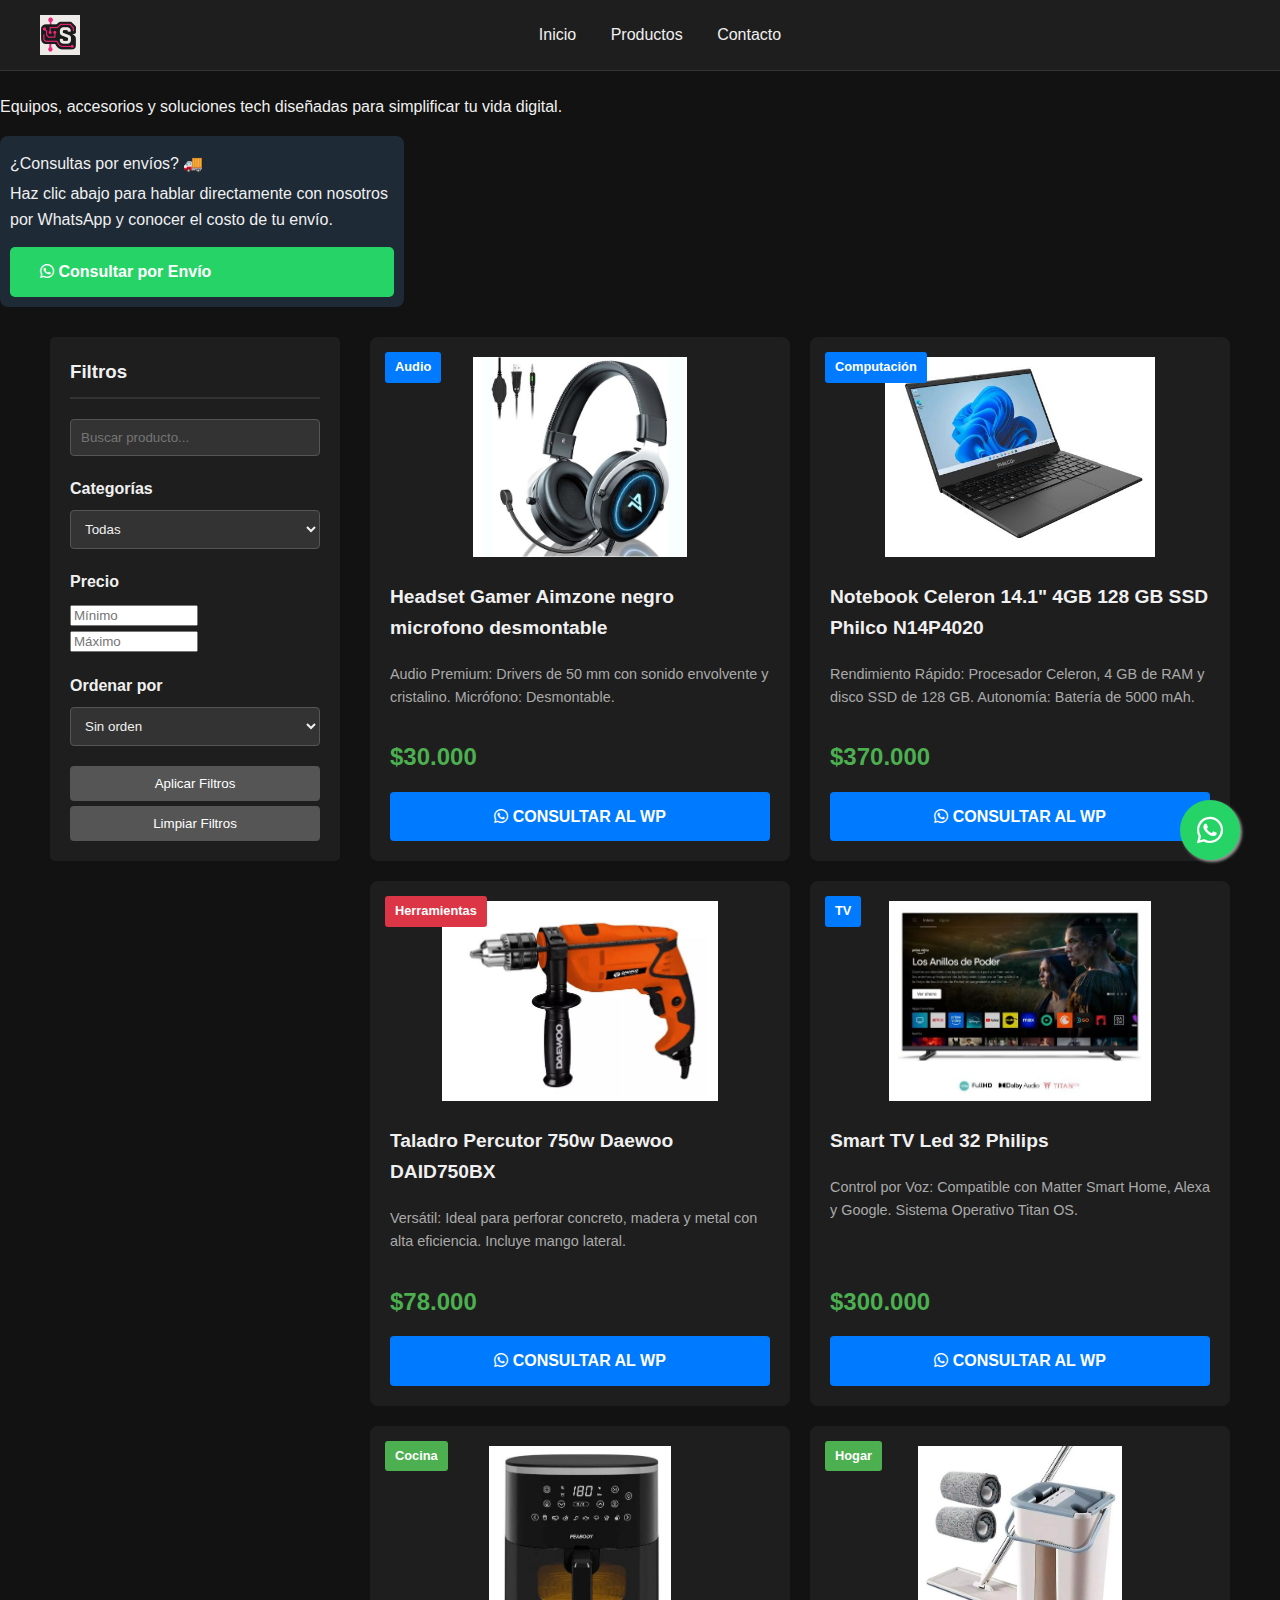
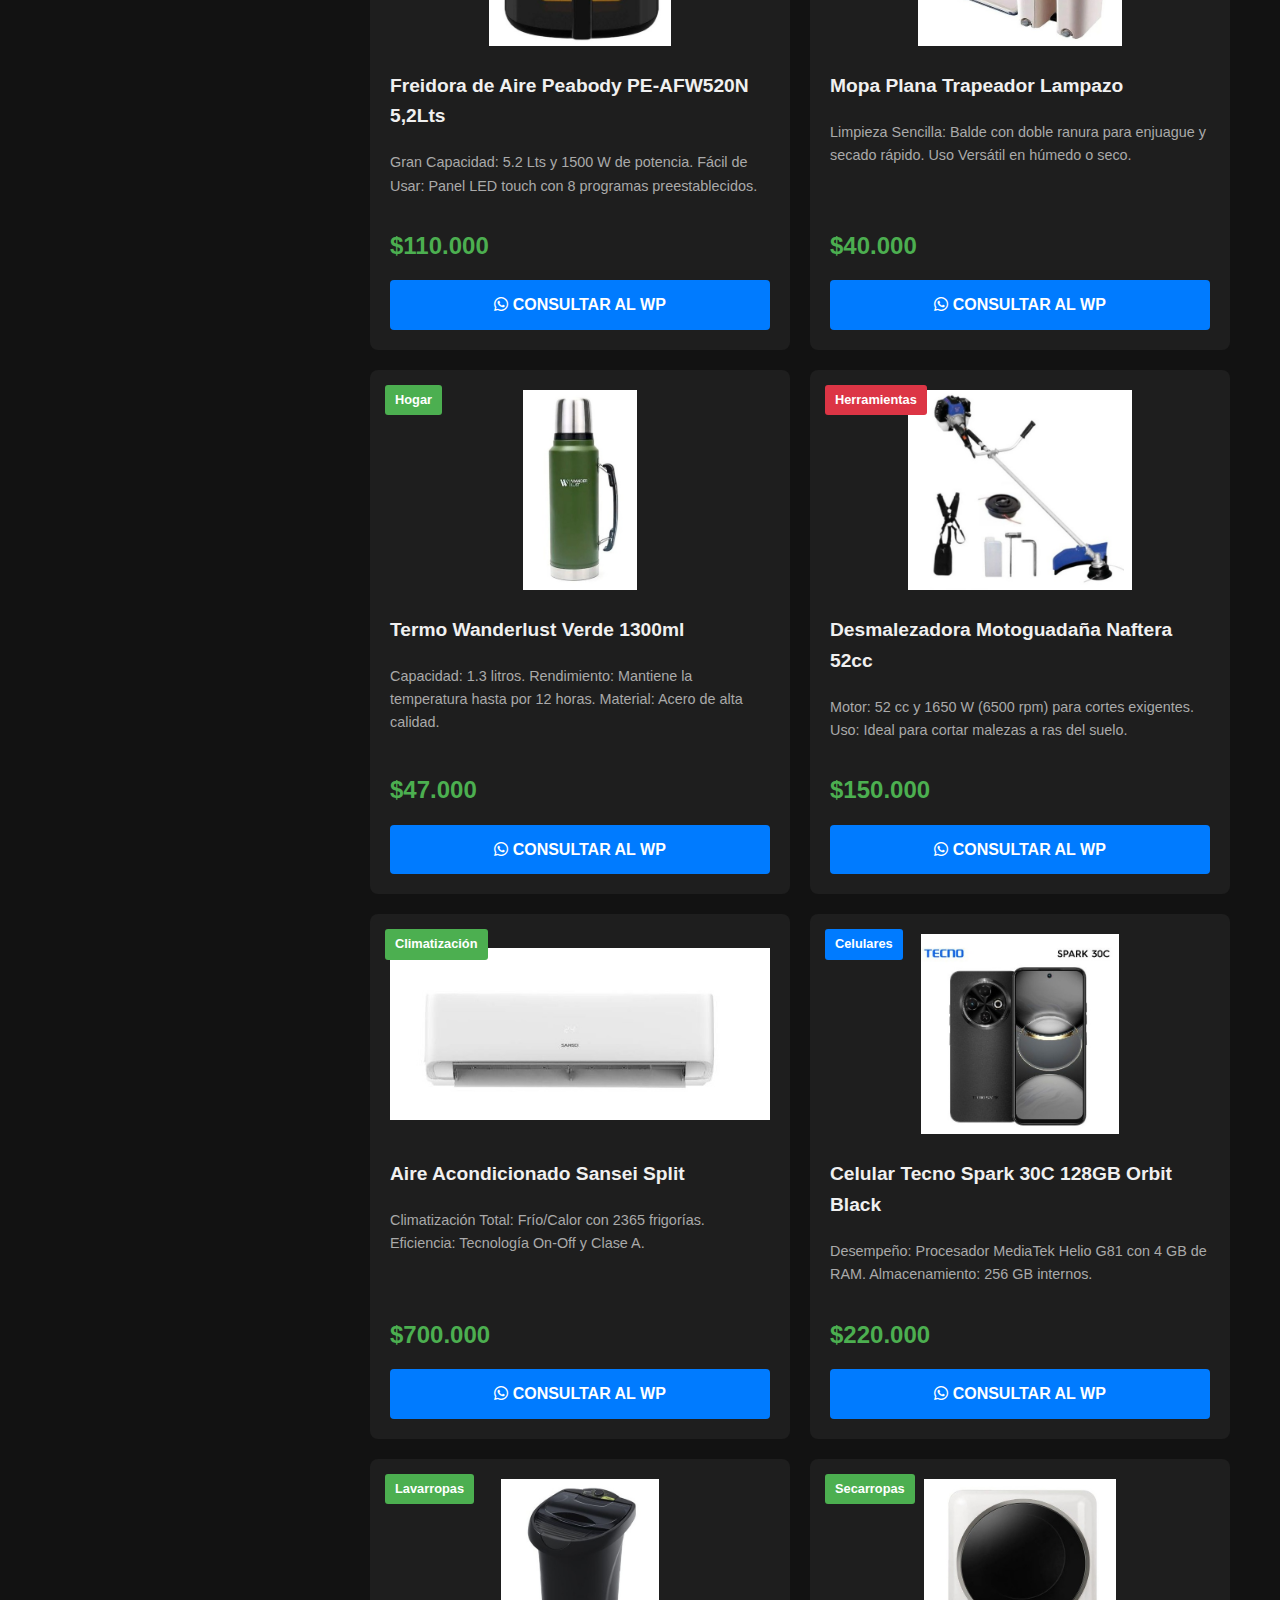
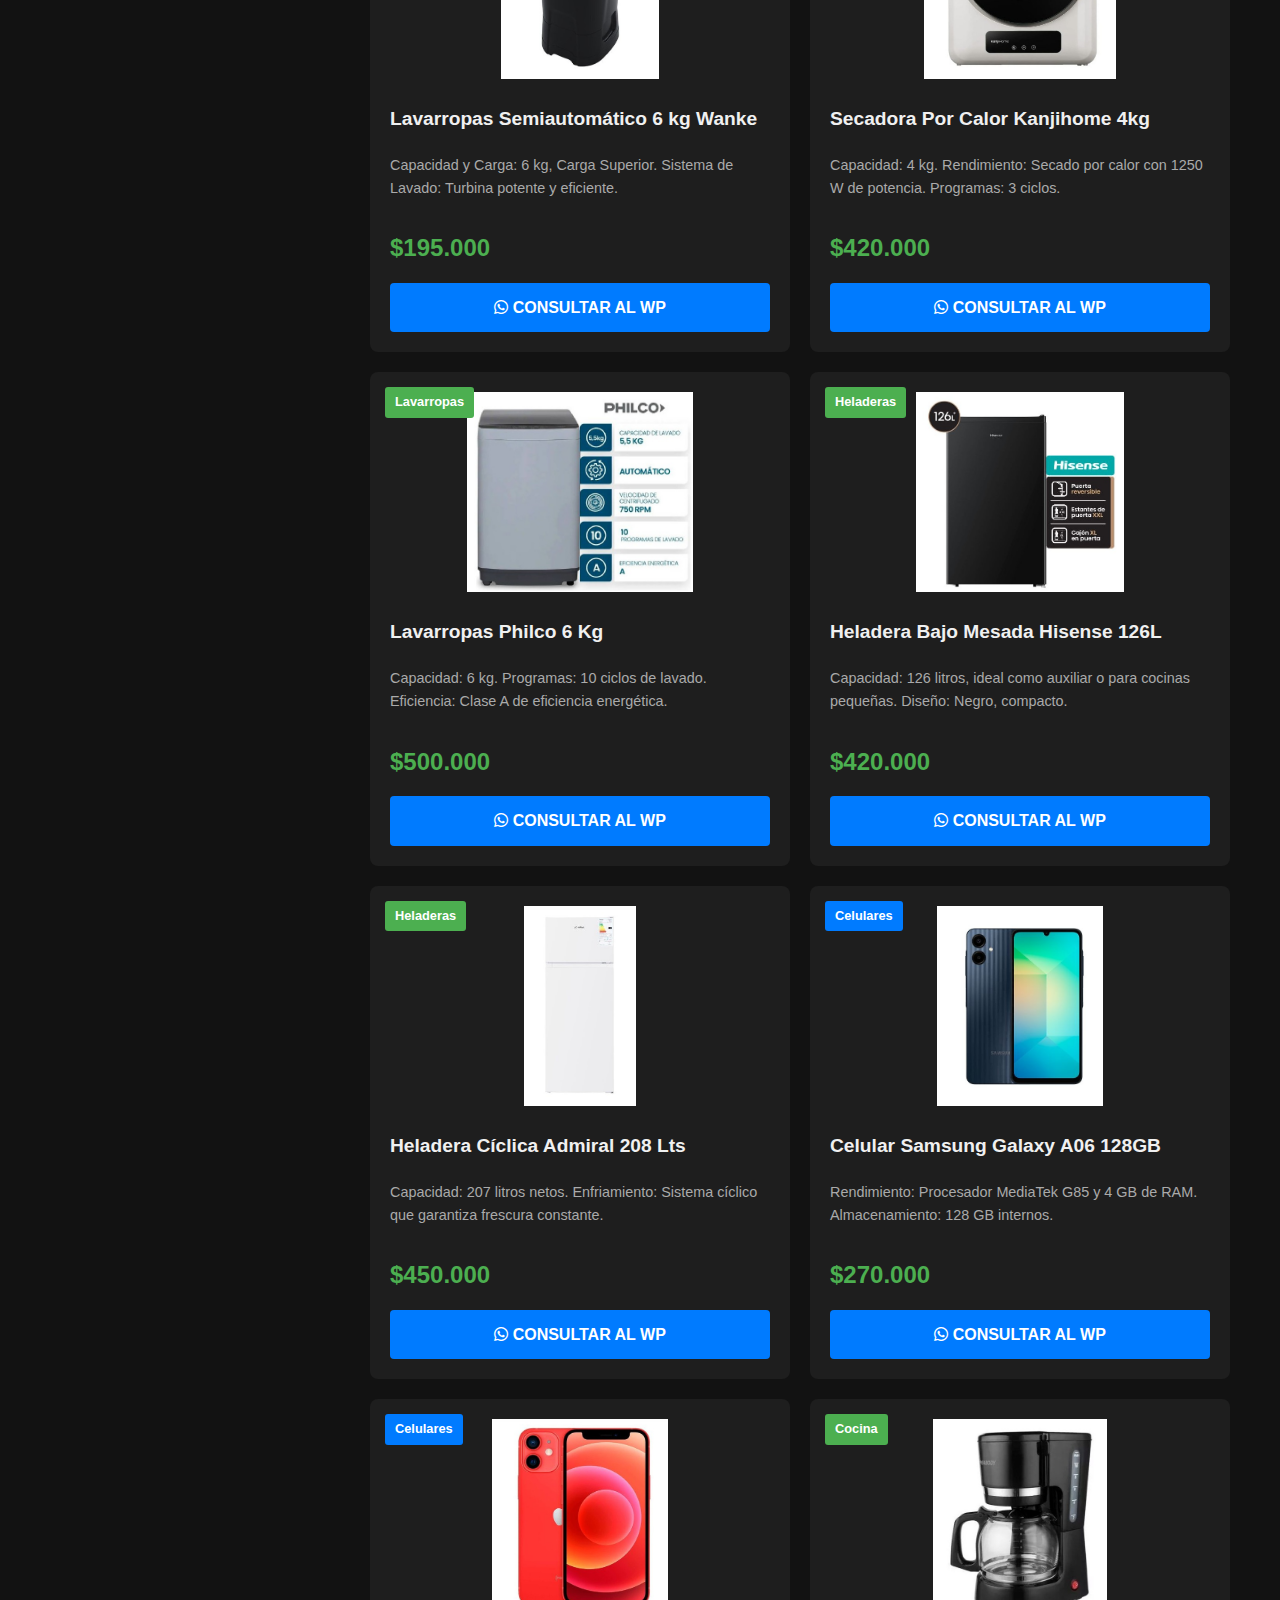
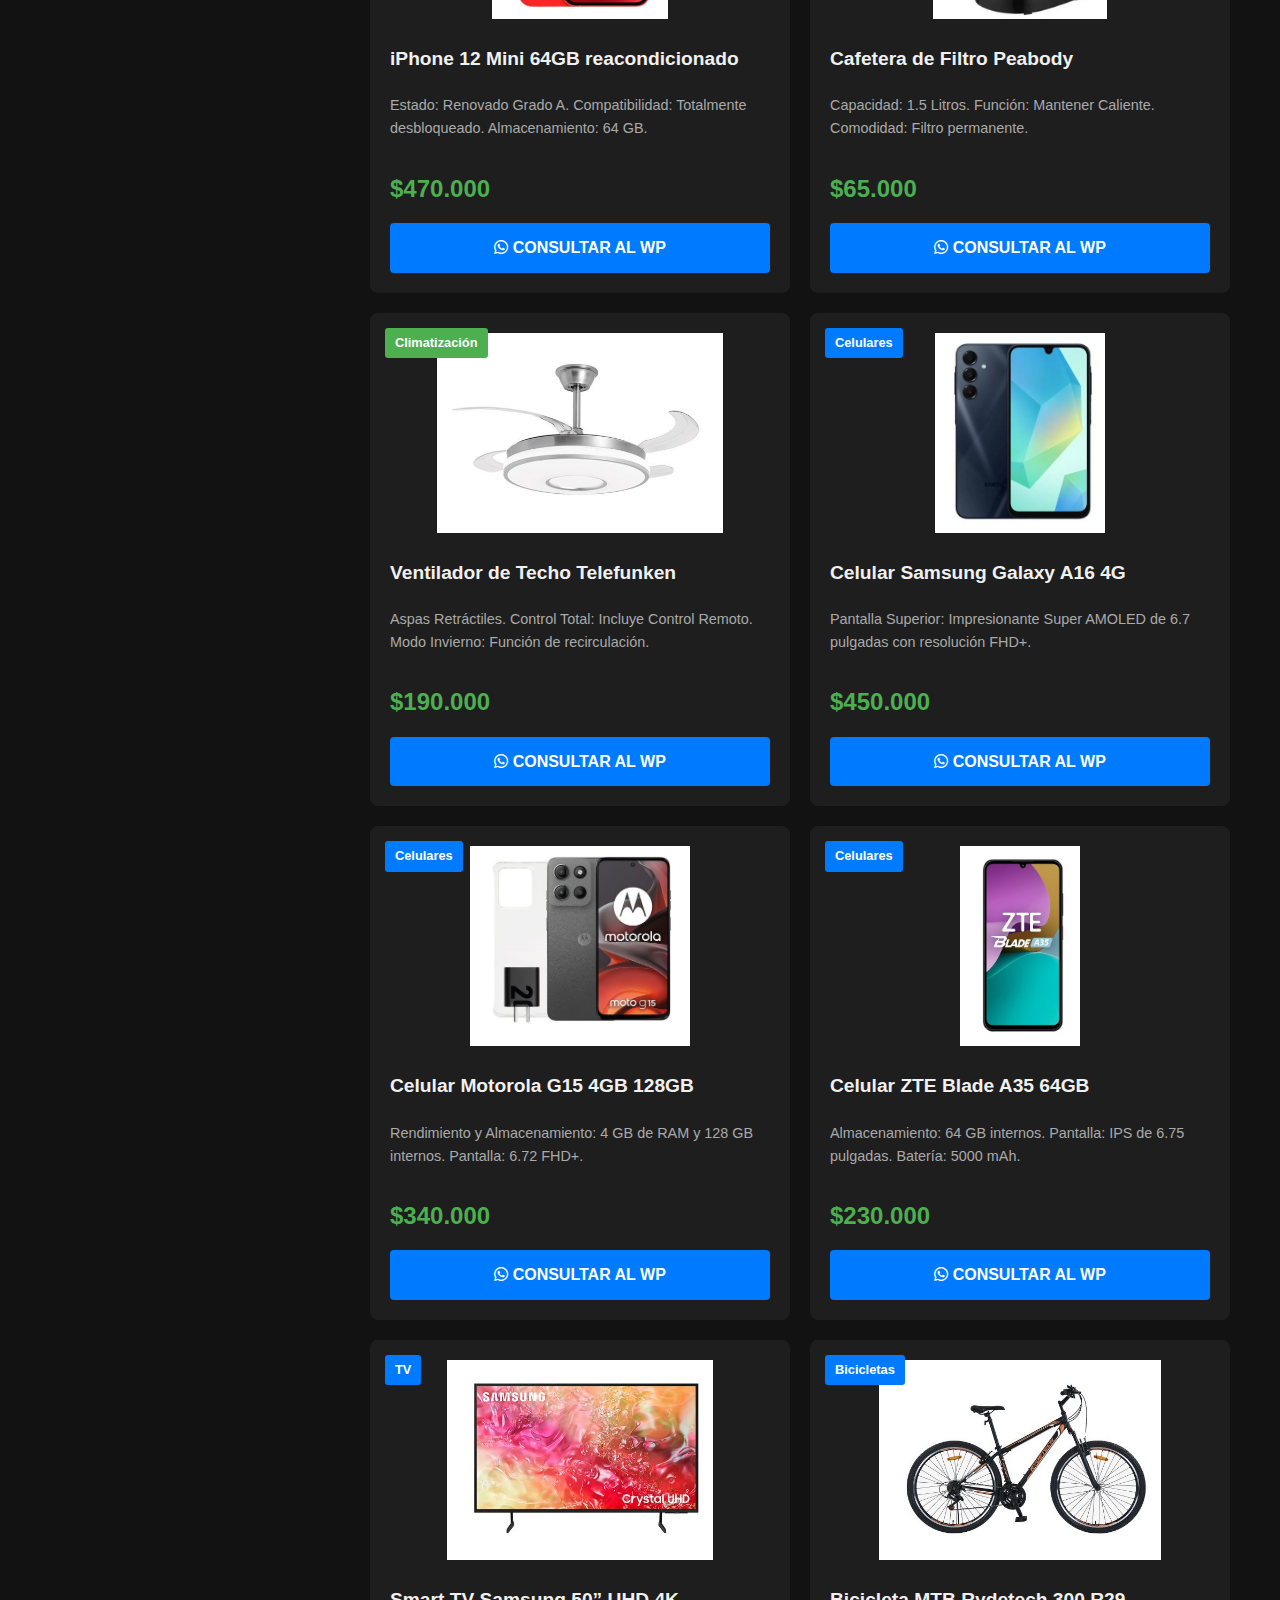
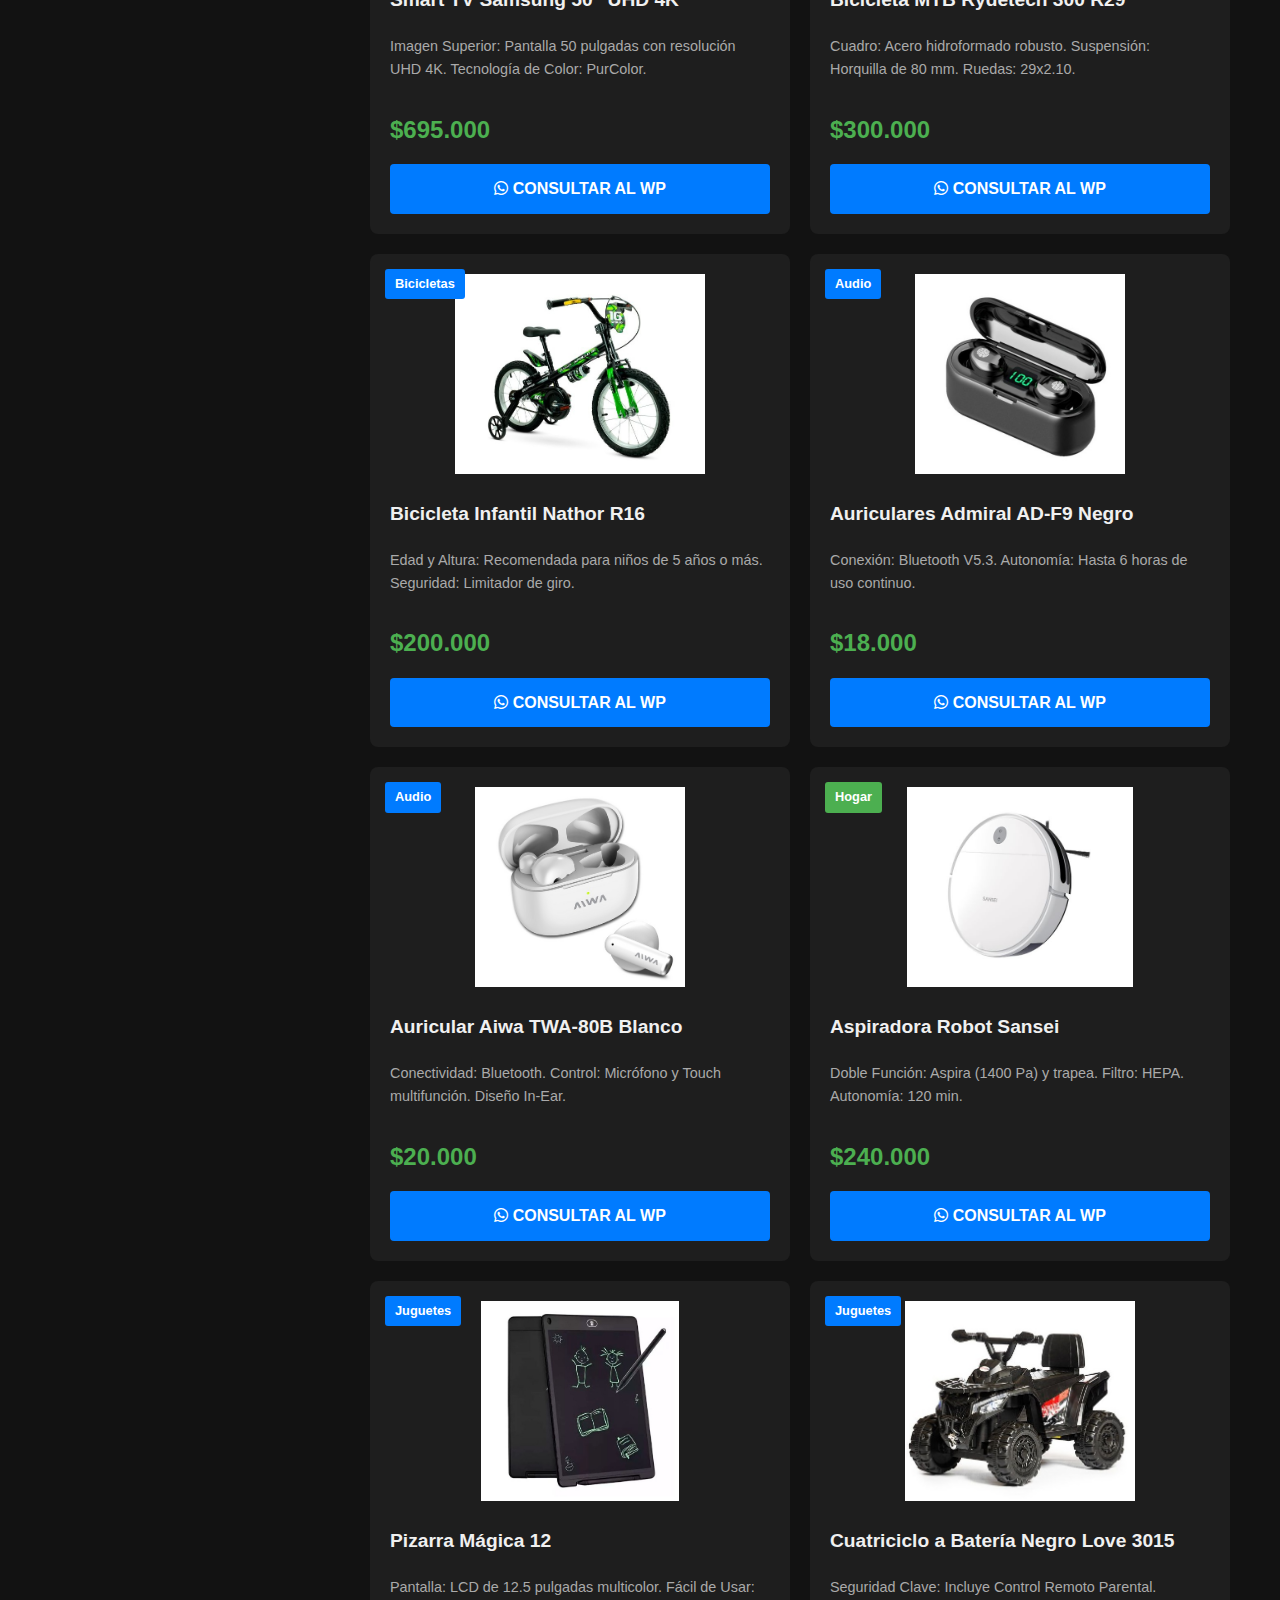
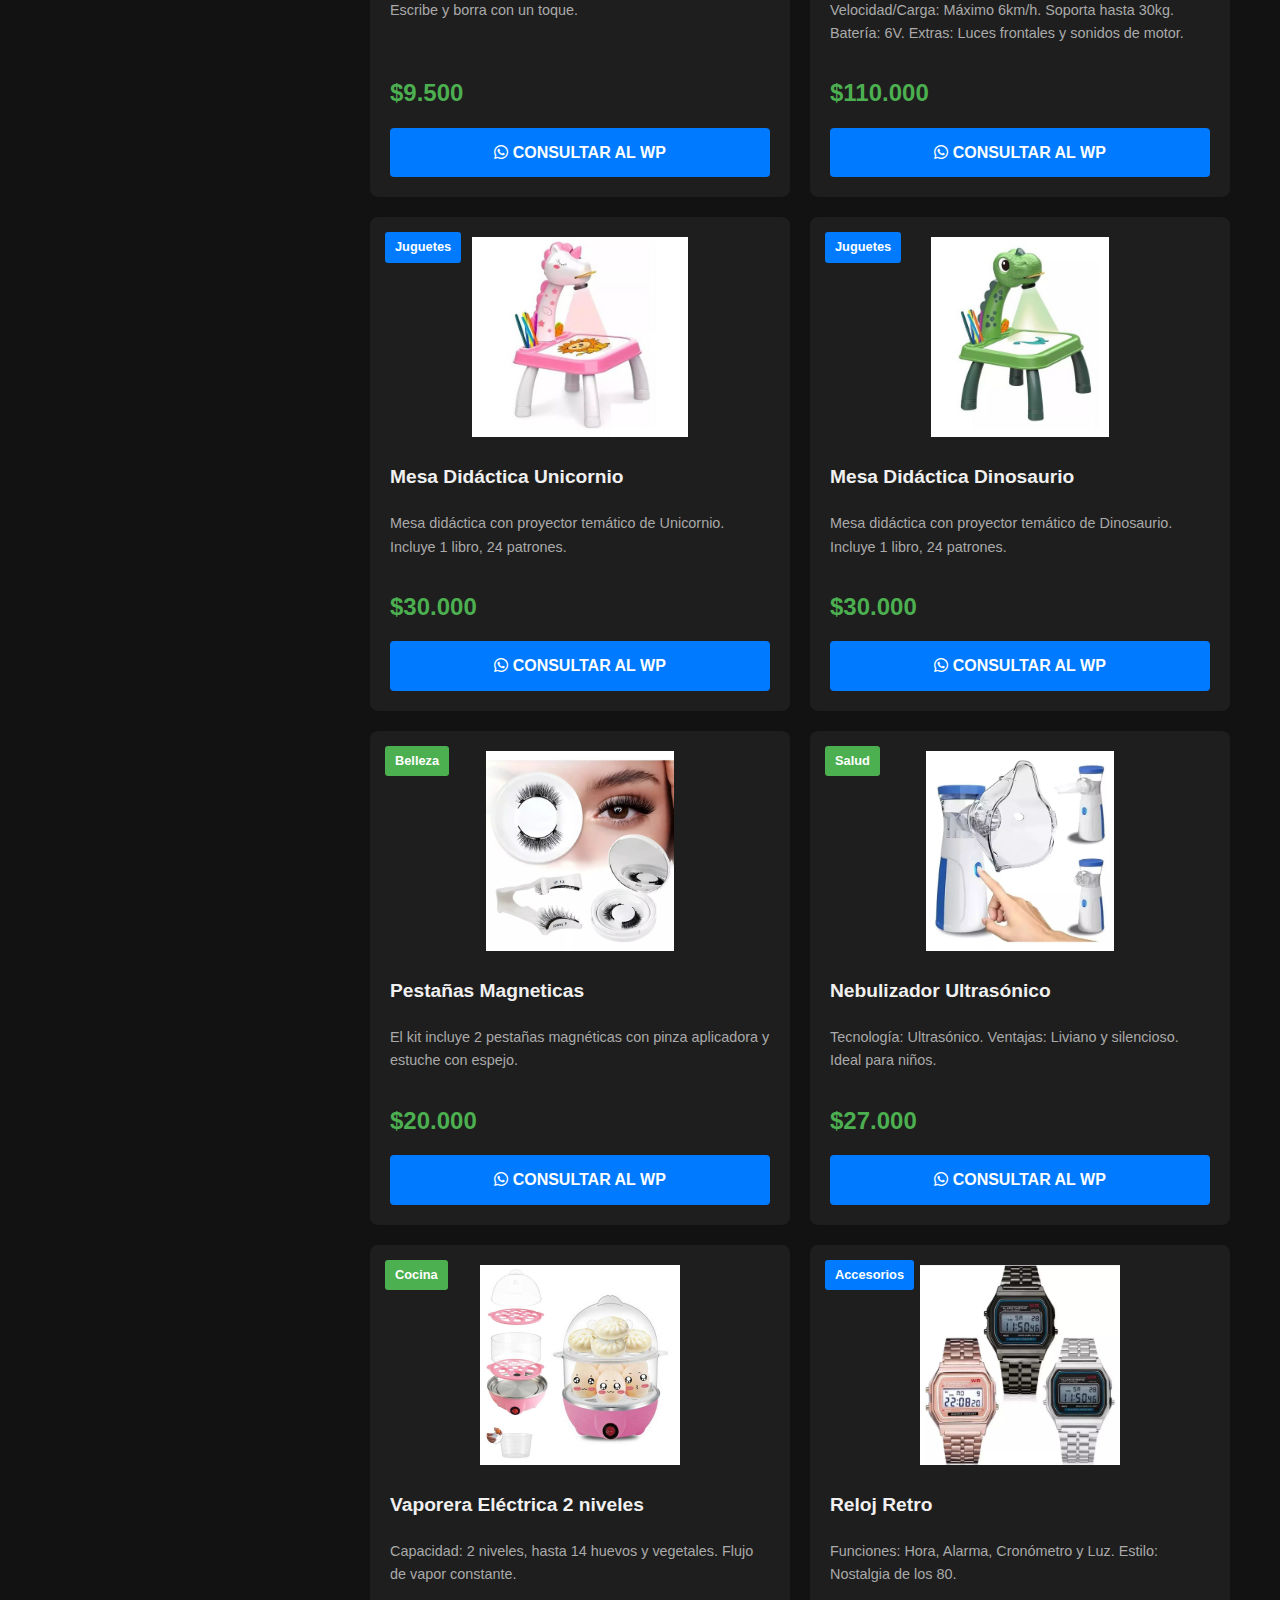
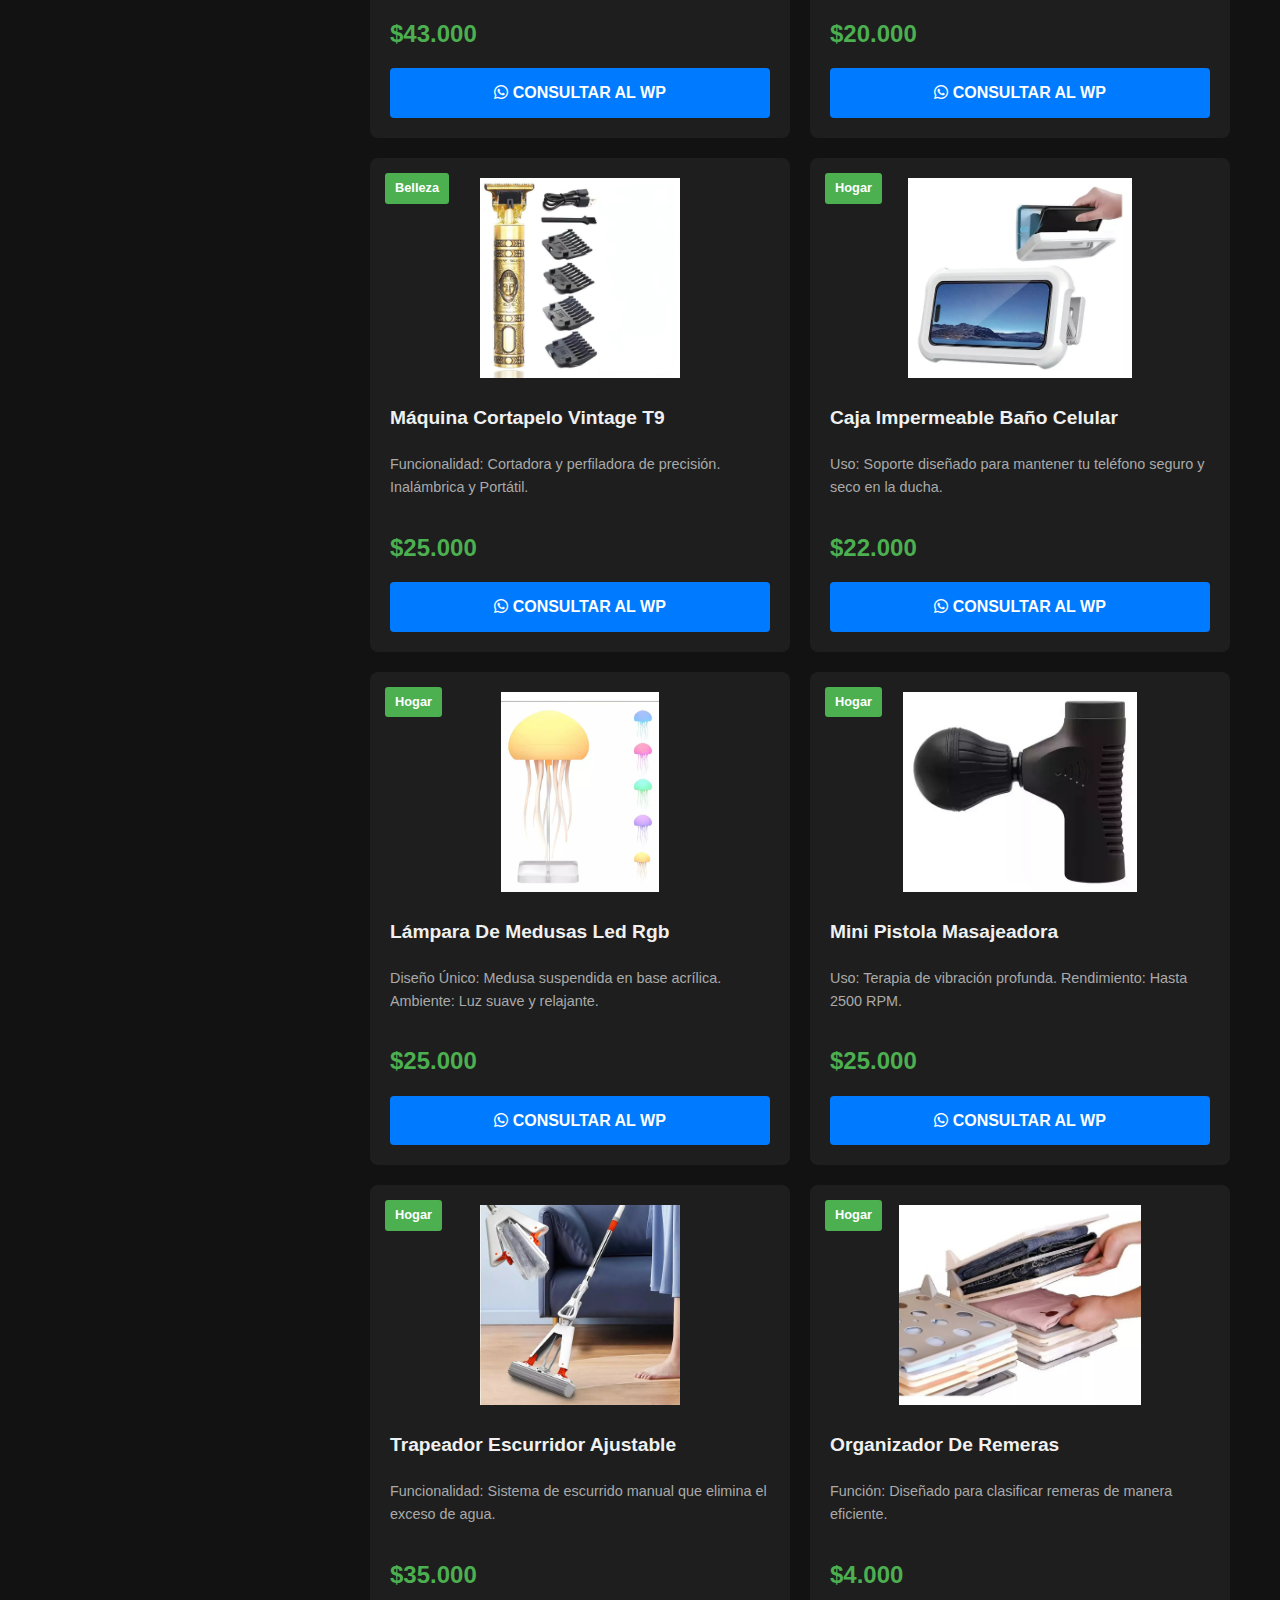
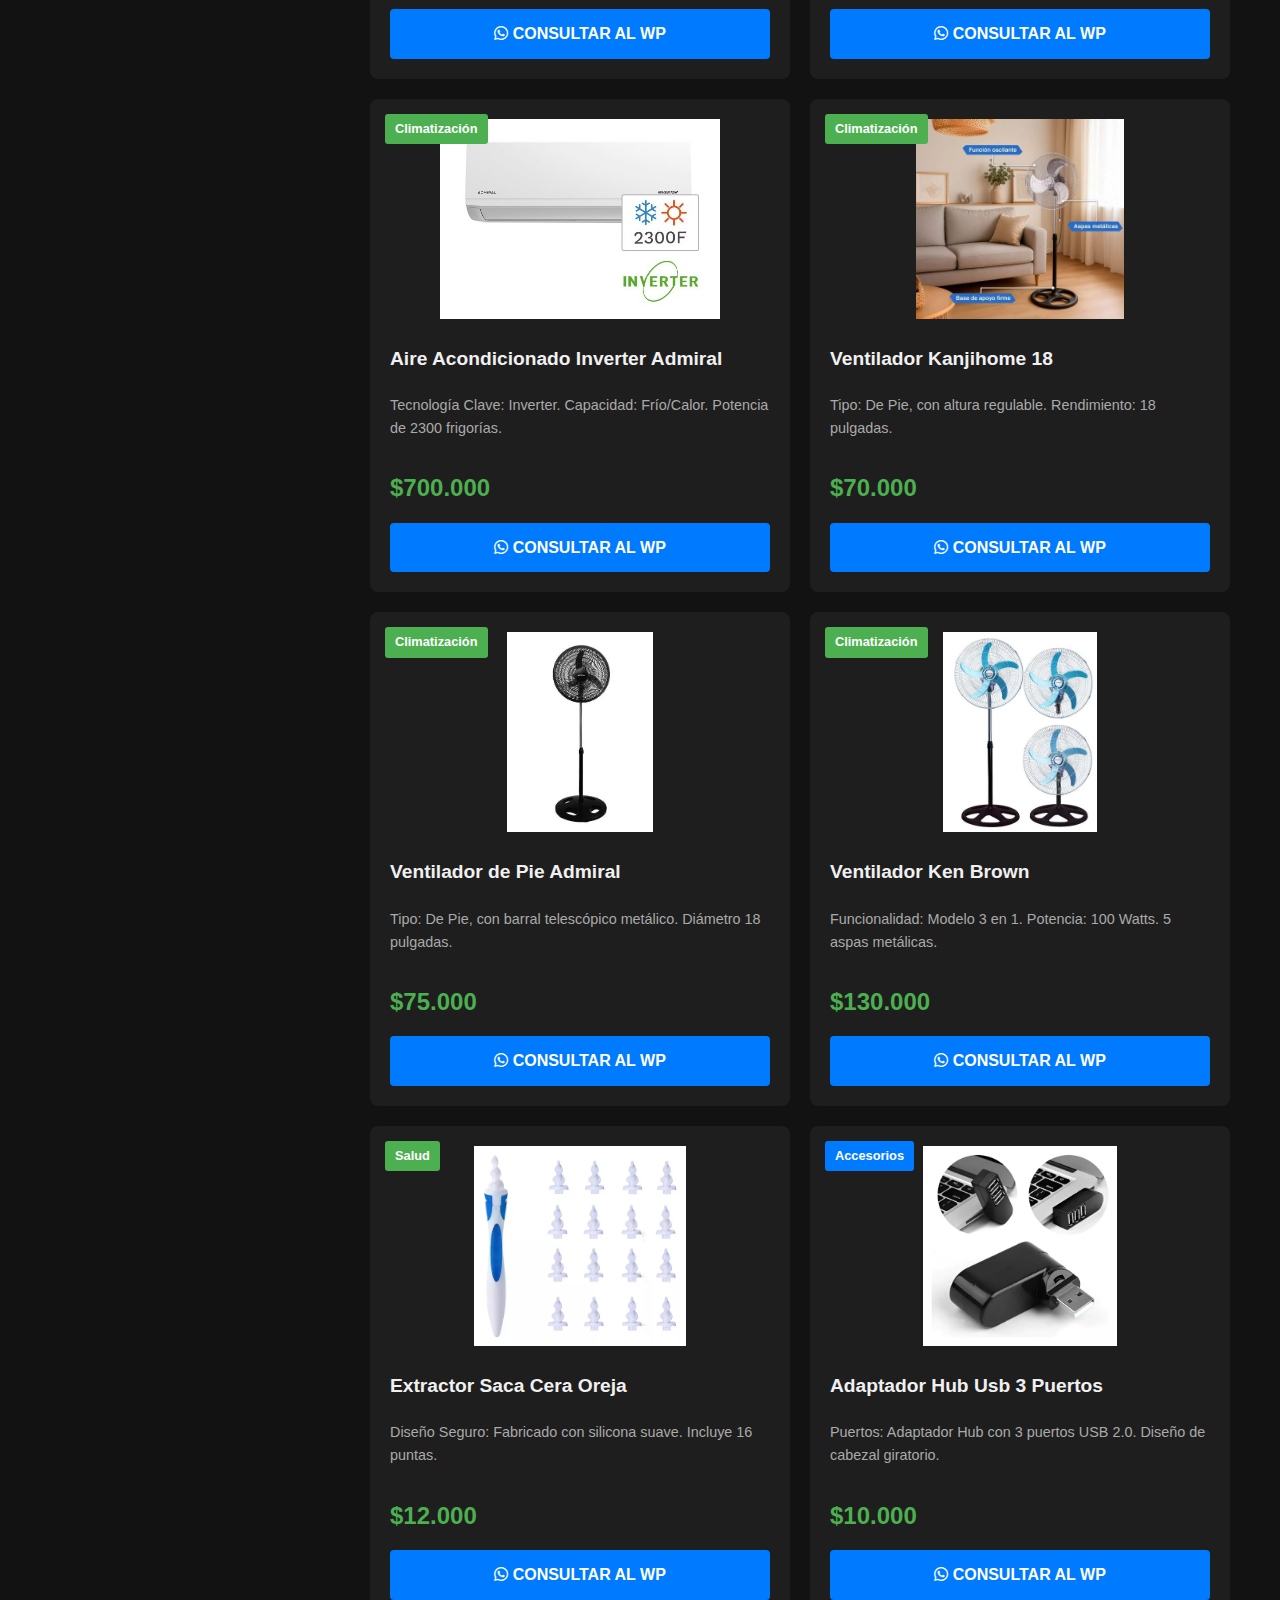
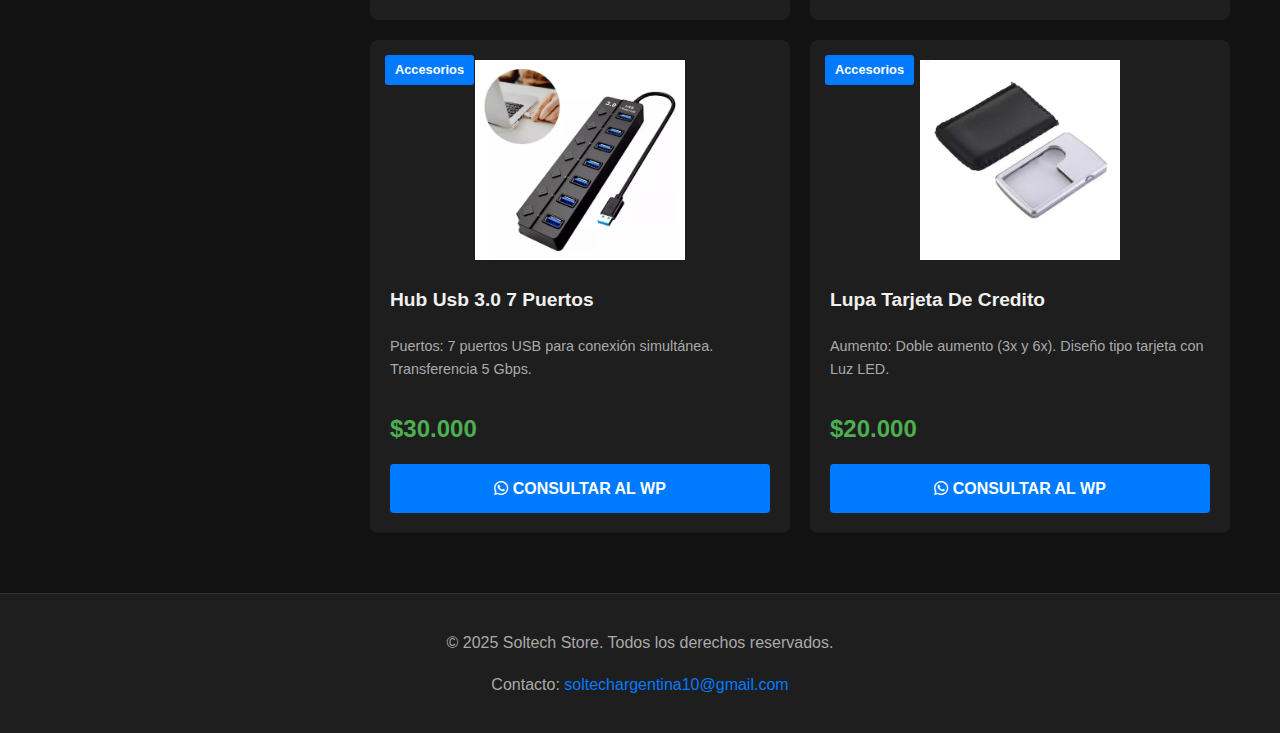
<file: index.html>
<!DOCTYPE html>
<html lang="es">
<head>
    <meta charset="UTF-8">
    <meta name="viewport" content="width=device-width, initial-scale=1.0">
    <title>Soltech Store | Tecnología y Electrodomésticos</title>
    <link rel="stylesheet" href="styles.css">
    <link rel="stylesheet" href="https://cdnjs.cloudflare.com/ajax/libs/font-awesome/6.5.2/css/all.min.css">
</head>
<body>

    <a href="https://wa.me/5491132905944" target="_blank" class="whatsapp-float" title="Contactanos por WhatsApp">
        <i class="fab fa-whatsapp"></i>
    </a>

   <header>
    <div class="logo">
        <a href="index.html">
            <img src="images/logo_soltech.png" alt="Logo Soltech Store" class="logo-img">
        </a>
    </div>
    <nav>
        <a href="index.html">Inicio</a>
        <a href="index.html">Productos</a>
        <a href="contacto.html">Contacto</a>
    </nav>
    <div class="user-actions">
        <button id="install-button" class="install-app-btn">Instalar App</button>
    </div>
</header>

    <section class="hero-banner">
        <h1>Tecnología con estilo</h1>
        <p>Equipos, accesorios y soluciones tech diseñadas para simplificar tu vida digital.</p>
        <div class="contact-section">
            <p>¿Consultas por envíos? 🚚</p>
            <p>Haz clic abajo para hablar directamente con nosotros por WhatsApp y conocer el costo de tu envío.</p>
            <a href="https://wa.me/5491132905944?text=Hola,%20tengo%20una%20consulta%20sobre%20env%C3%ADos%20a%20mi%20zona." target="_blank" class="cta-contact">
                <i class="fab fa-whatsapp"></i> Consultar por Envío
            </a>
        </div>
    </section>

    <main class="content-container">
        
        <aside class="filters-sidebar">
            <h3>Filtros</h3>
            
            <div class="filter-group">
                <input type="text" placeholder="Buscar producto..." id="text-filter">
            </div>
            
            <div class="filter-group">
                <label for="categories-filter">Categorías</label>
                <select id="categories-filter">
                    <option value="all">Todas</option>
                    <option value="audio">Audio</option>
                    <option value="computacion">Computación</option>
                    <option value="herramientas">Herramientas</option>
                    <option value="tv">TV</option>
                    <option value="cocina">Cocina</option>
                    <option value="hogar">Hogar</option>
                    <option value="climatizacion">Climatización</option>
                    <option value="celulares">Celulares</option>
                    <option value="lavarropas">Lavarropas</option>
                    <option value="secarropas">Secarropas</option>
                    <option value="heladeras">Heladeras</option>
                    <option value="bicicletas">Bicicletas</option>
                    <option value="juguetes">Juguetes</option>
                    <option value="belleza">Belleza</option>
                    <option value="salud">Salud</option>
                    <option value="accesorios">Accesorios</option>
                </select>
            </div>
            
            <div class="filter-group price-range">
                <label>Precio</label>
                <input type="number" placeholder="Mínimo" id="min-price">
                <input type="number" placeholder="Máximo" id="max-price">
            </div>
            
            <div class="filter-group">
                <label for="sort-order">Ordenar por</label>
                <select id="sort-order">
                    <option value="none">Sin orden</option>
                    <option value="price-asc">Precio Ascendente</option>
                    <option value="price-desc">Precio Descendente</option>
                </select>
            </div>
            
            <button class="clear-filters" id="apply-filters-btn">Aplicar Filtros</button>
            <button class="clear-filters" id="clear-filters-btn" style="margin-top: 5px;">Limpiar Filtros</button>
        </aside>

        <section class="product-grid" id="product-grid">

            <script>
                const wpLink = "https://wa.me/5491132905944?text=Hola,%20me%20interesa%20un%20producto%20de%20tu%20tienda.";
            </script>

            <div class="product-card" data-category="audio" data-price="30000">
                <span class="tag tech-tag">Audio</span>
                <img src="images/auriculares.jpg" alt="Headset Gamer Aimzone negro microfono desmontable">
                <h4>Headset Gamer Aimzone negro microfono desmontable</h4>
                <p>Audio Premium: Drivers de 50 mm con sonido envolvente y cristalino. Micrófono: Desmontable.</p>
                <div class="price">$30.000</div>
                <a href="javascript:void(0);" onclick="window.open(wpLink, '_blank')" class="add-to-cart-btn"><i class="fab fa-whatsapp"></i> CONSULTAR AL WP</a>
            </div>

            <div class="product-card" data-category="computacion" data-price="370000">
                <span class="tag tech-tag">Computación</span>
                <img src="images/notebook.jpg" alt="Notebook Celeron 14.1&quot; 4GB 128 GB SSD Philco N14P4020">
                <h4>Notebook Celeron 14.1" 4GB 128 GB SSD Philco N14P4020</h4>
                <p>Rendimiento Rápido: Procesador Celeron, 4 GB de RAM y disco SSD de 128 GB. Autonomía: Batería de 5000 mAh.</p>
                <div class="price">$370.000</div>
                <a href="javascript:void(0);" onclick="window.open(wpLink, '_blank')" class="add-to-cart-btn"><i class="fab fa-whatsapp"></i> CONSULTAR AL WP</a>
            </div>

            <div class="product-card" data-category="herramientas" data-price="78000">
                <span class="tag tool-tag">Herramientas</span>
                <img src="images/taladro.jpg" alt="Taladro Percutor 750w Daewoo DAID750BX">
                <h4>Taladro Percutor 750w Daewoo DAID750BX</h4>
                <p>Versátil: Ideal para perforar concreto, madera y metal con alta eficiencia. Incluye mango lateral.</p>
                <div class="price">$78.000</div>
                <a href="javascript:void(0);" onclick="window.open(wpLink, '_blank')" class="add-to-cart-btn"><i class="fab fa-whatsapp"></i> CONSULTAR AL WP</a>
            </div>

            <div class="product-card" data-category="tv" data-price="300000">
                <span class="tag tech-tag">TV</span>
                <img src="images/ledphilips.jpg" alt="Smart TV Led 32 Philips">
                <h4>Smart TV Led 32 Philips</h4>
                <p>Control por Voz: Compatible con Matter Smart Home, Alexa y Google. Sistema Operativo Titan OS.</p>
                <div class="price">$300.000</div>
                <a href="javascript:void(0);" onclick="window.open(wpLink, '_blank')" class="add-to-cart-btn"><i class="fab fa-whatsapp"></i> CONSULTAR AL WP</a>
            </div>

            <div class="product-card" data-category="cocina" data-price="110000">
                <span class="tag appliance-tag">Cocina</span>
                <img src="images/freidorapeabody.jpg" alt="Freidora de Aire Peabody PE-AFW520N 5,2Lts">
                <h4>Freidora de Aire Peabody PE-AFW520N 5,2Lts</h4>
                <p>Gran Capacidad: 5.2 Lts y 1500 W de potencia. Fácil de Usar: Panel LED touch con 8 programas preestablecidos.</p>
                <div class="price">$110.000</div>
                <a href="javascript:void(0);" onclick="window.open(wpLink, '_blank')" class="add-to-cart-btn"><i class="fab fa-whatsapp"></i> CONSULTAR AL WP</a>
            </div>

            <div class="product-card" data-category="hogar" data-price="40000">
                <span class="tag appliance-tag">Hogar</span>
                <img src="images/mops.jpg" alt="Mopa Plana Trapeador Lampazo">
                <h4>Mopa Plana Trapeador Lampazo</h4>
                <p>Limpieza Sencilla: Balde con doble ranura para enjuague y secado rápido. Uso Versátil en húmedo o seco.</p>
                <div class="price">$40.000</div>
                <a href="javascript:void(0);" onclick="window.open(wpLink, '_blank')" class="add-to-cart-btn"><i class="fab fa-whatsapp"></i> CONSULTAR AL WP</a>
            </div>

            <div class="product-card" data-category="hogar" data-price="47000">
                <span class="tag appliance-tag">Hogar</span>
                <img src="images/termo.jpg" alt="Termo Wanderlust Verde 1300ml">
                <h4>Termo Wanderlust Verde 1300ml</h4>
                <p>Capacidad: 1.3 litros. Rendimiento: Mantiene la temperatura hasta por 12 horas. Material: Acero de alta calidad.</p>
                <div class="price">$47.000</div>
                <a href="javascript:void(0);" onclick="window.open(wpLink, '_blank')" class="add-to-cart-btn"><i class="fab fa-whatsapp"></i> CONSULTAR AL WP</a>
            </div>

            <div class="product-card" data-category="herramientas" data-price="150000">
                <span class="tag tool-tag">Herramientas</span>
                <img src="images/desmalezadora.jpg" alt="Desmalezadora Motoguadaña Naftera 52cc">
                <h4>Desmalezadora Motoguadaña Naftera 52cc</h4>
                <p>Motor: 52 cc y 1650 W (6500 rpm) para cortes exigentes. Uso: Ideal para cortar malezas a ras del suelo.</p>
                <div class="price">$150.000</div>
                <a href="javascript:void(0);" onclick="window.open(wpLink, '_blank')" class="add-to-cart-btn"><i class="fab fa-whatsapp"></i> CONSULTAR AL WP</a>
            </div>

            <div class="product-card" data-category="climatizacion" data-price="700000">
                <span class="tag appliance-tag">Climatización</span>
                <img src="images/airesensei.jpg" alt="Aire Acondicionado Sansei Split">
                <h4>Aire Acondicionado Sansei Split</h4>
                <p>Climatización Total: Frío/Calor con 2365 frigorías. Eficiencia: Tecnología On-Off y Clase A.</p>
                <div class="price">$700.000</div>
                <a href="javascript:void(0);" onclick="window.open(wpLink, '_blank')" class="add-to-cart-btn"><i class="fab fa-whatsapp"></i> CONSULTAR AL WP</a>
            </div>

            <div class="product-card" data-category="celulares" data-price="220000">
                <span class="tag tech-tag">Celulares</span>
                <img src="images/celutekno.jpg" alt="Celular Tecno Spark 30C 128GB Orbit Black">
                <h4>Celular Tecno Spark 30C 128GB Orbit Black</h4>
                <p>Desempeño: Procesador MediaTek Helio G81 con 4 GB de RAM. Almacenamiento: 256 GB internos.</p>
                <div class="price">$220.000</div>
                <a href="javascript:void(0);" onclick="window.open(wpLink, '_blank')" class="add-to-cart-btn"><i class="fab fa-whatsapp"></i> CONSULTAR AL WP</a>
            </div>

            <div class="product-card" data-category="lavarropas" data-price="195000">
                <span class="tag appliance-tag">Lavarropas</span>
                <img src="images/lavafranke.jpg" alt="Lavarropas Semiautomático 6 kg Wanke">
                <h4>Lavarropas Semiautomático 6 kg Wanke</h4>
                <p>Capacidad y Carga: 6 kg, Carga Superior. Sistema de Lavado: Turbina potente y eficiente.</p>
                <div class="price">$195.000</div>
                <a href="javascript:void(0);" onclick="window.open(wpLink, '_blank')" class="add-to-cart-btn"><i class="fab fa-whatsapp"></i> CONSULTAR AL WP</a>
            </div>

            <div class="product-card" data-category="secarropas" data-price="420000">
                <span class="tag appliance-tag">Secarropas</span>
                <img src="images/secakanji.jpg" alt="Secadora Por Calor Kanjihome 4kg">
                <h4>Secadora Por Calor Kanjihome 4kg</h4>
                <p>Capacidad: 4 kg. Rendimiento: Secado por calor con 1250 W de potencia. Programas: 3 ciclos.</p>
                <div class="price">$420.000</div>
                <a href="javascript:void(0);" onclick="window.open(wpLink, '_blank')" class="add-to-cart-btn"><i class="fab fa-whatsapp"></i> CONSULTAR AL WP</a>
            </div>

            <div class="product-card" data-category="lavarropas" data-price="500000">
                <span class="tag appliance-tag">Lavarropas</span>
                <img src="images/lavaphilco.jpg" alt="Lavarropas Philco 6 Kg">
                <h4>Lavarropas Philco 6 Kg</h4>
                <p>Capacidad: 6 kg. Programas: 10 ciclos de lavado. Eficiencia: Clase A de eficiencia energética.</p>
                <div class="price">$500.000</div>
                <a href="javascript:void(0);" onclick="window.open(wpLink, '_blank')" class="add-to-cart-btn"><i class="fab fa-whatsapp"></i> CONSULTAR AL WP</a>
            </div>

            <div class="product-card" data-category="heladeras" data-price="420000">
                <span class="tag appliance-tag">Heladeras</span>
                <img src="images/helahisense.jpg" alt="Heladera Bajo Mesada Hisense 126L">
                <h4>Heladera Bajo Mesada Hisense 126L</h4>
                <p>Capacidad: 126 litros, ideal como auxiliar o para cocinas pequeñas. Diseño: Negro, compacto.</p>
                <div class="price">$420.000</div>
                <a href="javascript:void(0);" onclick="window.open(wpLink, '_blank')" class="add-to-cart-btn"><i class="fab fa-whatsapp"></i> CONSULTAR AL WP</a>
            </div>

            <div class="product-card" data-category="heladeras" data-price="450000">
                <span class="tag appliance-tag">Heladeras</span>
                <img src="images/helaadmiral.jpg" alt="Heladera Cíclica Admiral 208 Lts">
                <h4>Heladera Cíclica Admiral 208 Lts</h4>
                <p>Capacidad: 207 litros netos. Enfriamiento: Sistema cíclico que garantiza frescura constante.</p>
                <div class="price">$450.000</div>
                <a href="javascript:void(0);" onclick="window.open(wpLink, '_blank')" class="add-to-cart-btn"><i class="fab fa-whatsapp"></i> CONSULTAR AL WP</a>
            </div>

            <div class="product-card" data-category="celulares" data-price="270000">
                <span class="tag tech-tag">Celulares</span>
                <img src="images/samsunga06.jpg" alt="Celular Samsung Galaxy A06 128GB">
                <h4>Celular Samsung Galaxy A06 128GB</h4>
                <p>Rendimiento: Procesador MediaTek G85 y 4 GB de RAM. Almacenamiento: 128 GB internos.</p>
                <div class="price">$270.000</div>
                <a href="javascript:void(0);" onclick="window.open(wpLink, '_blank')" class="add-to-cart-btn"><i class="fab fa-whatsapp"></i> CONSULTAR AL WP</a>
            </div>

            <div class="product-card" data-category="celulares" data-price="470000">
                <span class="tag tech-tag">Celulares</span>
                <img src="images/iphone12.jpg" alt="iPhone 12 Mini 64GB reacondicionado">
                <h4>iPhone 12 Mini 64GB reacondicionado</h4>
                <p>Estado: Renovado Grado A. Compatibilidad: Totalmente desbloqueado. Almacenamiento: 64 GB.</p>
                <div class="price">$470.000</div>
                <a href="javascript:void(0);" onclick="window.open(wpLink, '_blank')" class="add-to-cart-btn"><i class="fab fa-whatsapp"></i> CONSULTAR AL WP</a>
            </div>

            <div class="product-card" data-category="cocina" data-price="65000">
                <span class="tag appliance-tag">Cocina</span>
                <img src="images/cafepea.jpg" alt="Cafetera de Filtro Peabody">
                <h4>Cafetera de Filtro Peabody</h4>
                <p>Capacidad: 1.5 Litros. Función: Mantener Caliente. Comodidad: Filtro permanente.</p>
                <div class="price">$65.000</div>
                <a href="javascript:void(0);" onclick="window.open(wpLink, '_blank')" class="add-to-cart-btn"><i class="fab fa-whatsapp"></i> CONSULTAR AL WP</a>
            </div>

            <div class="product-card" data-category="climatizacion" data-price="190000">
                <span class="tag appliance-tag">Climatización</span>
                <img src="images/ventitecho.jpg" alt="Ventilador de Techo Telefunken">
                <h4>Ventilador de Techo Telefunken</h4>
                <p>Aspas Retráctiles. Control Total: Incluye Control Remoto. Modo Invierno: Función de recirculación.</p>
                <div class="price">$190.000</div>
                <a href="javascript:void(0);" onclick="window.open(wpLink, '_blank')" class="add-to-cart-btn"><i class="fab fa-whatsapp"></i> CONSULTAR AL WP</a>
            </div>

            <div class="product-card" data-category="celulares" data-price="450000">
                <span class="tag tech-tag">Celulares</span>
                <img src="images/samsunga16.jpg" alt="Celular Samsung Galaxy A16 4G">
                <h4>Celular Samsung Galaxy A16 4G</h4>
                <p>Pantalla Superior: Impresionante Super AMOLED de 6.7 pulgadas con resolución FHD+.</p>
                <div class="price">$450.000</div>
                <a href="javascript:void(0);" onclick="window.open(wpLink, '_blank')" class="add-to-cart-btn"><i class="fab fa-whatsapp"></i> CONSULTAR AL WP</a>
            </div>

            <div class="product-card" data-category="celulares" data-price="340000">
                <span class="tag tech-tag">Celulares</span>
                <img src="images/motorolag15.jpg" alt="Celular Motorola G15 4GB 128GB">
                <h4>Celular Motorola G15 4GB 128GB</h4>
                <p>Rendimiento y Almacenamiento: 4 GB de RAM y 128 GB internos. Pantalla: 6.72 FHD+.</p>
                <div class="price">$340.000</div>
                <a href="javascript:void(0);" onclick="window.open(wpLink, '_blank')" class="add-to-cart-btn"><i class="fab fa-whatsapp"></i> CONSULTAR AL WP</a>
            </div>

            <div class="product-card" data-category="celulares" data-price="230000">
                <span class="tag tech-tag">Celulares</span>
                <img src="images/ztea35.jpg" alt="Celular ZTE Blade A35 64GB">
                <h4>Celular ZTE Blade A35 64GB</h4>
                <p>Almacenamiento: 64 GB internos. Pantalla: IPS de 6.75 pulgadas. Batería: 5000 mAh.</p>
                <div class="price">$230.000</div>
                <a href="javascript:void(0);" onclick="window.open(wpLink, '_blank')" class="add-to-cart-btn"><i class="fab fa-whatsapp"></i> CONSULTAR AL WP</a>
            </div>

            <div class="product-card" data-category="tv" data-price="695000">
                <span class="tag tech-tag">TV</span>
                <img src="images/samsungDU7000.jpg" alt="Smart TV Samsung 50” UHD 4K">
                <h4>Smart TV Samsung 50” UHD 4K</h4>
                <p>Imagen Superior: Pantalla 50 pulgadas con resolución UHD 4K. Tecnología de Color: PurColor.</p>
                <div class="price">$695.000</div>
                <a href="javascript:void(0);" onclick="window.open(wpLink, '_blank')" class="add-to-cart-btn"><i class="fab fa-whatsapp"></i> CONSULTAR AL WP</a>
            </div>

            <div class="product-card" data-category="bicicletas" data-price="300000">
                <span class="tag tech-tag">Bicicletas</span>
                <img src="images/bici.jpg" alt="Bicicleta MTB Rydetech 300 R29">
                <h4>Bicicleta MTB Rydetech 300 R29</h4>
                <p>Cuadro: Acero hidroformado robusto. Suspensión: Horquilla de 80 mm. Ruedas: 29x2.10.</p>
                <div class="price">$300.000</div>
                <a href="javascript:void(0);" onclick="window.open(wpLink, '_blank')" class="add-to-cart-btn"><i class="fab fa-whatsapp"></i> CONSULTAR AL WP</a>
            </div>

            <div class="product-card" data-category="bicicletas" data-price="200000">
                <span class="tag tech-tag">Bicicletas</span>
                <img src="images/bici1.jpg" alt="Bicicleta Infantil Nathor R16">
                <h4>Bicicleta Infantil Nathor R16</h4>
                <p>Edad y Altura: Recomendada para niños de 5 años o más. Seguridad: Limitador de giro.</p>
                <div class="price">$200.000</div>
                <a href="javascript:void(0);" onclick="window.open(wpLink, '_blank')" class="add-to-cart-btn"><i class="fab fa-whatsapp"></i> CONSULTAR AL WP</a>
            </div>

            <div class="product-card" data-category="audio" data-price="18000">
                <span class="tag tech-tag">Audio</span>
                <img src="images/auriadm.jpg" alt="Auriculares Admiral AD-F9 Negro">
                <h4>Auriculares Admiral AD-F9 Negro</h4>
                <p>Conexión: Bluetooth V5.3. Autonomía: Hasta 6 horas de uso continuo.</p>
                <div class="price">$18.000</div>
                <a href="javascript:void(0);" onclick="window.open(wpLink, '_blank')" class="add-to-cart-btn"><i class="fab fa-whatsapp"></i> CONSULTAR AL WP</a>
            </div>

            <div class="product-card" data-category="audio" data-price="20000">
                <span class="tag tech-tag">Audio</span>
                <img src="images/auriaiwa.jpg" alt="Auricular Aiwa TWA-80B Blanco">
                <h4>Auricular Aiwa TWA-80B Blanco</h4>
                <p>Conectividad: Bluetooth. Control: Micrófono y Touch multifunción. Diseño In-Ear.</p>
                <div class="price">$20.000</div>
                <a href="javascript:void(0);" onclick="window.open(wpLink, '_blank')" class="add-to-cart-btn"><i class="fab fa-whatsapp"></i> CONSULTAR AL WP</a>
            </div>

            <div class="product-card" data-category="hogar" data-price="240000">
                <span class="tag appliance-tag">Hogar</span>
                <img src="images/aspisansei.jpg" alt="Aspiradora Robot Sansei">
                <h4>Aspiradora Robot Sansei</h4>
                <p>Doble Función: Aspira (1400 Pa) y trapea. Filtro: HEPA. Autonomía: 120 min.</p>
                <div class="price">$240.000</div>
                <a href="javascript:void(0);" onclick="window.open(wpLink, '_blank')" class="add-to-cart-btn"><i class="fab fa-whatsapp"></i> CONSULTAR AL WP</a>
            </div>

            <div class="product-card" data-category="juguetes" data-price="9500">
                <span class="tag tech-tag">Juguetes</span>
                <img src="images/pizzarra.jpg" alt="Pizarra Mágica 12">
                <h4>Pizarra Mágica 12</h4>
                <p>Pantalla: LCD de 12.5 pulgadas multicolor. Fácil de Usar: Escribe y borra con un toque.</p>
                <div class="price">$9.500</div>
                <a href="javascript:void(0);" onclick="window.open(wpLink, '_blank')" class="add-to-cart-btn"><i class="fab fa-whatsapp"></i> CONSULTAR AL WP</a>
            </div>

            <div class="product-card" data-category="juguetes" data-price="110000">
                <span class="tag tech-tag">Juguetes</span>
                <img src="images/cuatri.jpg" alt="Cuatriciclo a Batería Negro Love 3015">
                <h4>Cuatriciclo a Batería Negro Love 3015</h4>
                <p>Seguridad Clave: Incluye Control Remoto Parental. Velocidad/Carga: Máximo 6km/h. Soporta hasta 30kg. Batería: 6V. Extras: Luces frontales y sonidos de motor.</p>
                <div class="price">$110.000</div>
                <a href="javascript:void(0);" onclick="window.open(wpLink, '_blank')" class="add-to-cart-btn"><i class="fab fa-whatsapp"></i> CONSULTAR AL WP</a>
            </div>

            <div class="product-card" data-category="juguetes" data-price="30000">
                <span class="tag tech-tag">Juguetes</span>
                <img src="images/mesauni.jpg" alt="Mesa Didáctica Unicornio">
                <h4>Mesa Didáctica Unicornio</h4>
                <p>Mesa didáctica con proyector temático de Unicornio. Incluye 1 libro, 24 patrones.</p>
                <div class="price">$30.000</div>
                <a href="javascript:void(0);" onclick="window.open(wpLink, '_blank')" class="add-to-cart-btn"><i class="fab fa-whatsapp"></i> CONSULTAR AL WP</a>
            </div>

            <div class="product-card" data-category="juguetes" data-price="30000">
                <span class="tag tech-tag">Juguetes</span>
                <img src="images/mesadino.jpg" alt="Mesa Didáctica Dinosaurio">
                <h4>Mesa Didáctica Dinosaurio</h4>
                <p>Mesa didáctica con proyector temático de Dinosaurio. Incluye 1 libro, 24 patrones.</p>
                <div class="price">$30.000</div>
                <a href="javascript:void(0);" onclick="window.open(wpLink, '_blank')" class="add-to-cart-btn"><i class="fab fa-whatsapp"></i> CONSULTAR AL WP</a>
            </div>

            <div class="product-card" data-category="belleza" data-price="20000">
                <span class="tag appliance-tag">Belleza</span>
                <img src="images/pestañas.jpg" alt="Pestañas Magneticas">
                <h4>Pestañas Magneticas</h4>
                <p>El kit incluye 2 pestañas magnéticas con pinza aplicadora y estuche con espejo.</p>
                <div class="price">$20.000</div>
                <a href="javascript:void(0);" onclick="window.open(wpLink, '_blank')" class="add-to-cart-btn"><i class="fab fa-whatsapp"></i> CONSULTAR AL WP</a>
            </div>

            <div class="product-card" data-category="salud" data-price="27000">
                <span class="tag appliance-tag">Salud</span>
                <img src="images/nebu.jpg" alt="Nebulizador Ultrasónico">
                <h4>Nebulizador Ultrasónico</h4>
                <p>Tecnología: Ultrasónico. Ventajas: Liviano y silencioso. Ideal para niños.</p>
                <div class="price">$27.000</div>
                <a href="javascript:void(0);" onclick="window.open(wpLink, '_blank')" class="add-to-cart-btn"><i class="fab fa-whatsapp"></i> CONSULTAR AL WP</a>
            </div>

            <div class="product-card" data-category="cocina" data-price="43000">
                <span class="tag appliance-tag">Cocina</span>
                <img src="images/vaporera.jpg" alt="Vaporera Eléctrica 2 niveles">
                <h4>Vaporera Eléctrica 2 niveles</h4>
                <p>Capacidad: 2 niveles, hasta 14 huevos y vegetales. Flujo de vapor constante.</p>
                <div class="price">$43.000</div>
                <a href="javascript:void(0);" onclick="window.open(wpLink, '_blank')" class="add-to-cart-btn"><i class="fab fa-whatsapp"></i> CONSULTAR AL WP</a>
            </div>

            <div class="product-card" data-category="accesorios" data-price="20000">
                <span class="tag tech-tag">Accesorios</span>
                <img src="images/reloj.jpg" alt="Reloj Retro">
                <h4>Reloj Retro</h4>
                <p>Funciones: Hora, Alarma, Cronómetro y Luz. Estilo: Nostalgia de los 80.</p>
                <div class="price">$20.000</div>
                <a href="javascript:void(0);" onclick="window.open(wpLink, '_blank')" class="add-to-cart-btn"><i class="fab fa-whatsapp"></i> CONSULTAR AL WP</a>
            </div>

            <div class="product-card" data-category="belleza" data-price="25000">
                <span class="tag appliance-tag">Belleza</span>
                <img src="images/cortacabello.jpg" alt="Máquina Cortapelo Vintage T9">
                <h4>Máquina Cortapelo Vintage T9</h4>
                <p>Funcionalidad: Cortadora y perfiladora de precisión. Inalámbrica y Portátil.</p>
                <div class="price">$25.000</div>
                <a href="javascript:void(0);" onclick="window.open(wpLink, '_blank')" class="add-to-cart-btn"><i class="fab fa-whatsapp"></i> CONSULTAR AL WP</a>
            </div>

            <div class="product-card" data-category="hogar" data-price="22000">
                <span class="tag appliance-tag">Hogar</span>
                <img src="images/cajaducha.jpg" alt="Caja Impermeable Baño Celular">
                <h4>Caja Impermeable Baño Celular</h4>
                <p>Uso: Soporte diseñado para mantener tu teléfono seguro y seco en la ducha.</p>
                <div class="price">$22.000</div>
                <a href="javascript:void(0);" onclick="window.open(wpLink, '_blank')" class="add-to-cart-btn"><i class="fab fa-whatsapp"></i> CONSULTAR AL WP</a>
            </div>

            <div class="product-card" data-category="hogar" data-price="25000">
                <span class="tag appliance-tag">Hogar</span>
                <img src="images/medusa.jpg" alt="Lámpara De Medusas Led Rgb">
                <h4>Lámpara De Medusas Led Rgb</h4>
                <p>Diseño Único: Medusa suspendida en base acrílica. Ambiente: Luz suave y relajante.</p>
                <div class="price">$25.000</div>
                <a href="javascript:void(0);" onclick="window.open(wpLink, '_blank')" class="add-to-cart-btn"><i class="fab fa-whatsapp"></i> CONSULTAR AL WP</a>
            </div>

            <div class="product-card" data-category="hogar" data-price="25000">
                <span class="tag appliance-tag">Hogar</span>
                <img src="images/masaje.jpg" alt="Mini Pistola Masajeadora">
                <h4>Mini Pistola Masajeadora</h4>
                <p>Uso: Terapia de vibración profunda. Rendimiento: Hasta 2500 RPM.</p>
                <div class="price">$25.000</div>
                <a href="javascript:void(0);" onclick="window.open(wpLink, '_blank')" class="add-to-cart-btn"><i class="fab fa-whatsapp"></i> CONSULTAR AL WP</a>
            </div>

            <div class="product-card" data-category="hogar" data-price="35000">
                <span class="tag appliance-tag">Hogar</span>
                <img src="images/trapeaescurri.jpg" alt="Trapeador Escurridor Ajustable">
                <h4>Trapeador Escurridor Ajustable</h4>
                <p>Funcionalidad: Sistema de escurrido manual que elimina el exceso de agua.</p>
                <div class="price">$35.000</div>
                <a href="javascript:void(0);" onclick="window.open(wpLink, '_blank')" class="add-to-cart-btn"><i class="fab fa-whatsapp"></i> CONSULTAR AL WP</a>
            </div>

            <div class="product-card" data-category="hogar" data-price="4000">
                <span class="tag appliance-tag">Hogar</span>
                <img src="images/organiza.jpg" alt="Organizador De Remeras">
                <h4>Organizador De Remeras</h4>
                <p>Función: Diseñado para clasificar remeras de manera eficiente.</p>
                <div class="price">$4.000</div>
                <a href="javascript:void(0);" onclick="window.open(wpLink, '_blank')" class="add-to-cart-btn"><i class="fab fa-whatsapp"></i> CONSULTAR AL WP</a>
            </div>

            <div class="product-card" data-category="climatizacion" data-price="700000">
                <span class="tag appliance-tag">Climatización</span>
                <img src="images/aireadmiral.jpg" alt="Aire Acondicionado Inverter Admiral">
                <h4>Aire Acondicionado Inverter Admiral</h4>
                <p>Tecnología Clave: Inverter. Capacidad: Frío/Calor. Potencia de 2300 frigorías.</p>
                <div class="price">$700.000</div>
                <a href="javascript:void(0);" onclick="window.open(wpLink, '_blank')" class="add-to-cart-btn"><i class="fab fa-whatsapp"></i> CONSULTAR AL WP</a>
            </div>

            <div class="product-card" data-category="climatizacion" data-price="70000">
                <span class="tag appliance-tag">Climatización</span>
                <img src="images/ventitele.jpg" alt="Ventilador Kanjihome 18">
                <h4>Ventilador Kanjihome 18</h4>
                <p>Tipo: De Pie, con altura regulable. Rendimiento: 18 pulgadas.</p>
                <div class="price">$70.000</div>
                <a href="javascript:void(0);" onclick="window.open(wpLink, '_blank')" class="add-to-cart-btn"><i class="fab fa-whatsapp"></i> CONSULTAR AL WP</a>
            </div>

            <div class="product-card" data-category="climatizacion" data-price="75000">
                <span class="tag appliance-tag">Climatización</span>
                <img src="images/ventiadmiral.jpg" alt="Ventilador de Pie Admiral">
                <h4>Ventilador de Pie Admiral</h4>
                <p>Tipo: De Pie, con barral telescópico metálico. Diámetro 18 pulgadas.</p>
                <div class="price">$75.000</div>
                <a href="javascript:void(0);" onclick="window.open(wpLink, '_blank')" class="add-to-cart-btn"><i class="fab fa-whatsapp"></i> CONSULTAR AL WP</a>
            </div>

            <div class="product-card" data-category="climatizacion" data-price="130000">
                <span class="tag appliance-tag">Climatización</span>
                <img src="images/ventiken.jpg" alt="Ventilador Ken Brown">
                <h4>Ventilador Ken Brown</h4>
                <p>Funcionalidad: Modelo 3 en 1. Potencia: 100 Watts. 5 aspas metálicas.</p>
                <div class="price">$130.000</div>
                <a href="javascript:void(0);" onclick="window.open(wpLink, '_blank')" class="add-to-cart-btn"><i class="fab fa-whatsapp"></i> CONSULTAR AL WP</a>
            </div>

            <div class="product-card" data-category="salud" data-price="12000">
                <span class="tag appliance-tag">Salud</span>
                <img src="images/removedor.jpg" alt="Extractor Saca Cera Oreja">
                <h4>Extractor Saca Cera Oreja</h4>
                <p>Diseño Seguro: Fabricado con silicona suave. Incluye 16 puntas.</p>
                <div class="price">$12.000</div>
                <a href="javascript:void(0);" onclick="window.open(wpLink, '_blank')" class="add-to-cart-btn"><i class="fab fa-whatsapp"></i> CONSULTAR AL WP</a>
            </div>

            <div class="product-card" data-category="accesorios" data-price="10000">
                <span class="tag tech-tag">Accesorios</span>
                <img src="images/adaptador.jpg" alt="Adaptador Hub Usb 3 Puertos">
                <h4>Adaptador Hub Usb 3 Puertos</h4>
                <p>Puertos: Adaptador Hub con 3 puertos USB 2.0. Diseño de cabezal giratorio.</p>
                <div class="price">$10.000</div>
                <a href="javascript:void(0);" onclick="window.open(wpLink, '_blank')" class="add-to-cart-btn"><i class="fab fa-whatsapp"></i> CONSULTAR AL WP</a>
            </div>

            <div class="product-card" data-category="accesorios" data-price="30000">
                <span class="tag tech-tag">Accesorios</span>
                <img src="images/adaptador1.jpg" alt="Hub Usb 3.0 7 Puertos">
                <h4>Hub Usb 3.0 7 Puertos</h4>
                <p>Puertos: 7 puertos USB para conexión simultánea. Transferencia 5 Gbps.</p>
                <div class="price">$30.000</div>
                <a href="javascript:void(0);" onclick="window.open(wpLink, '_blank')" class="add-to-cart-btn"><i class="fab fa-whatsapp"></i> CONSULTAR AL WP</a>
            </div>

            <div class="product-card" data-category="accesorios" data-price="20000">
                <span class="tag tech-tag">Accesorios</span>
                <img src="images/leetarjeta.jpg" alt="Lupa Tarjeta De Credito">
                <h4>Lupa Tarjeta De Credito</h4>
                <p>Aumento: Doble aumento (3x y 6x). Diseño tipo tarjeta con Luz LED.</p>
                <div class="price">$20.000</div>
                <a href="javascript:void(0);" onclick="window.open(wpLink, '_blank')" class="add-to-cart-btn"><i class="fab fa-whatsapp"></i> CONSULTAR AL WP</a>
            </div>

        </section>
    </main>
    
    <footer>
        <div class="footer-links">
            <p>&copy; 2025 Soltech Store. Todos los derechos reservados.</p>
            <p>Contacto: <a href="mailto:soltechargentina10@gmail.com">soltechargentina10@gmail.com</a></p>
        </div>
    </footer>

    <script src="script.js"></script>
</body>
</html>
</file>
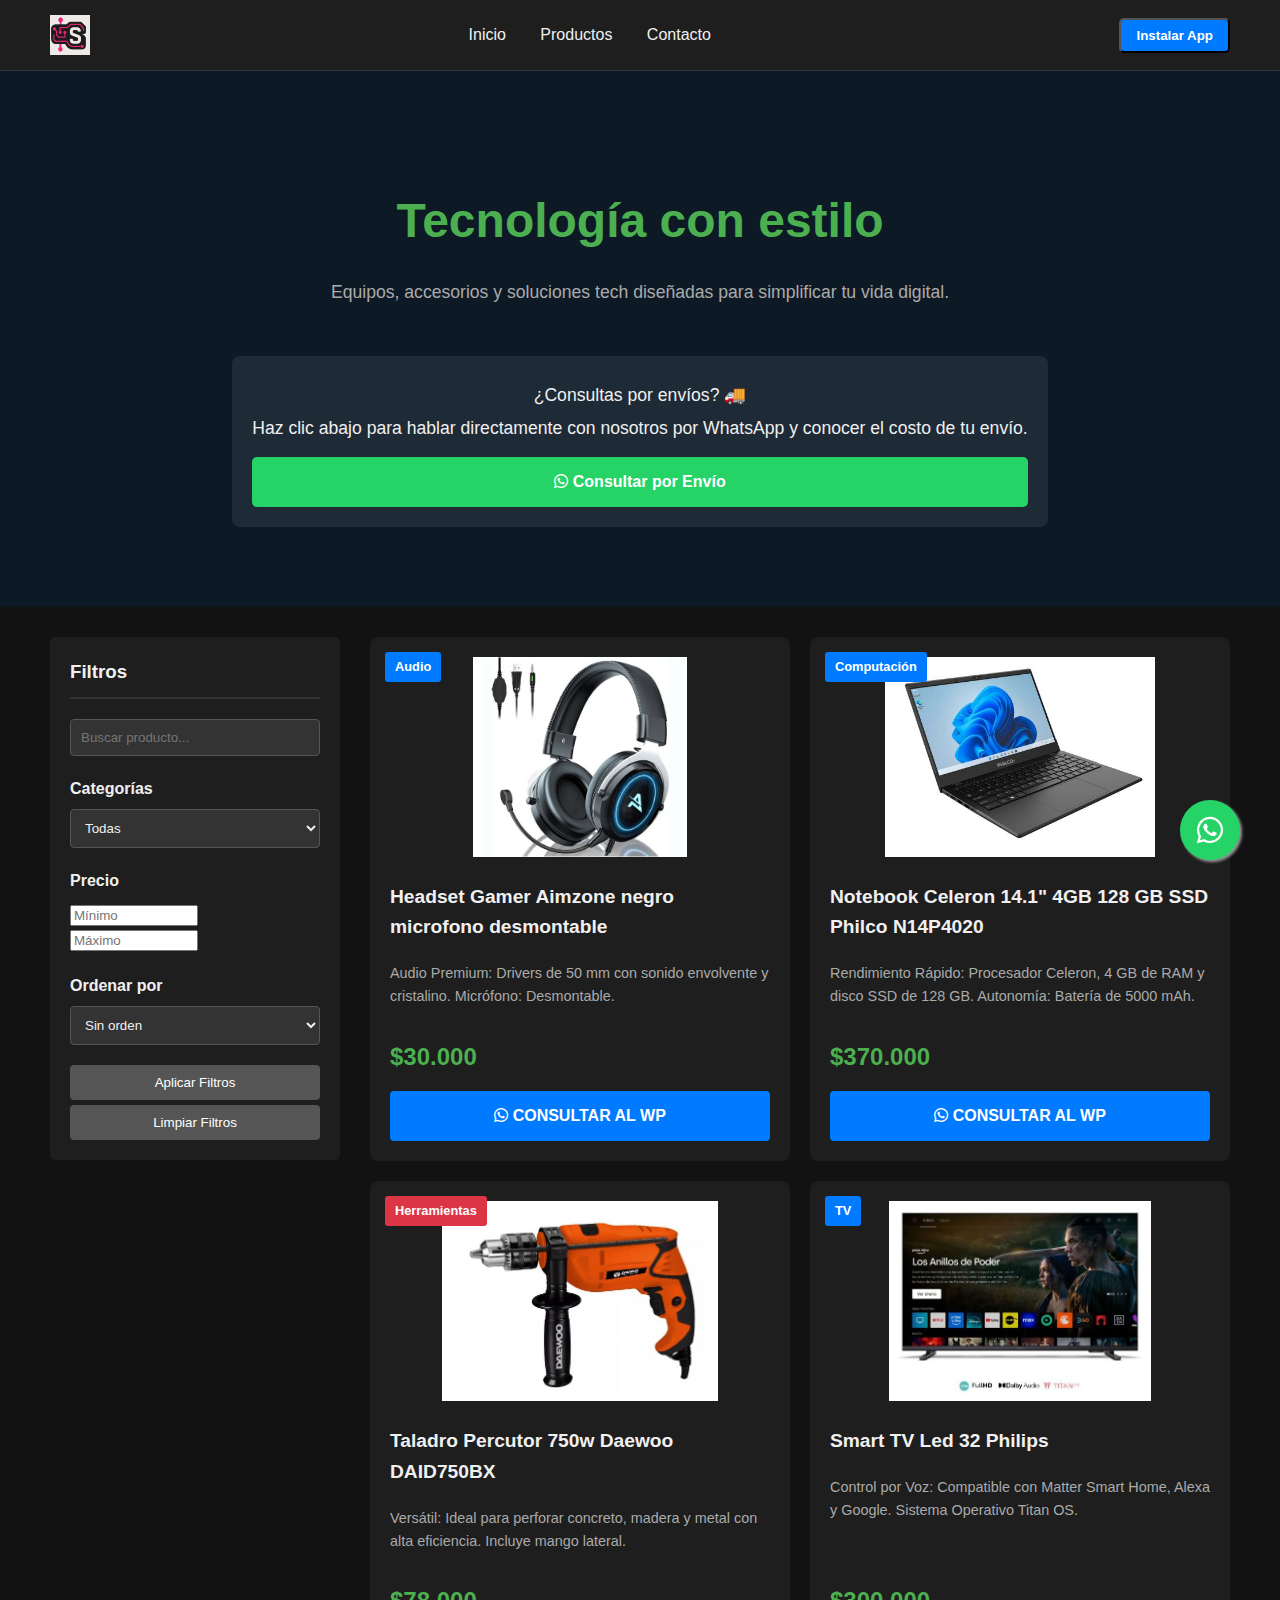
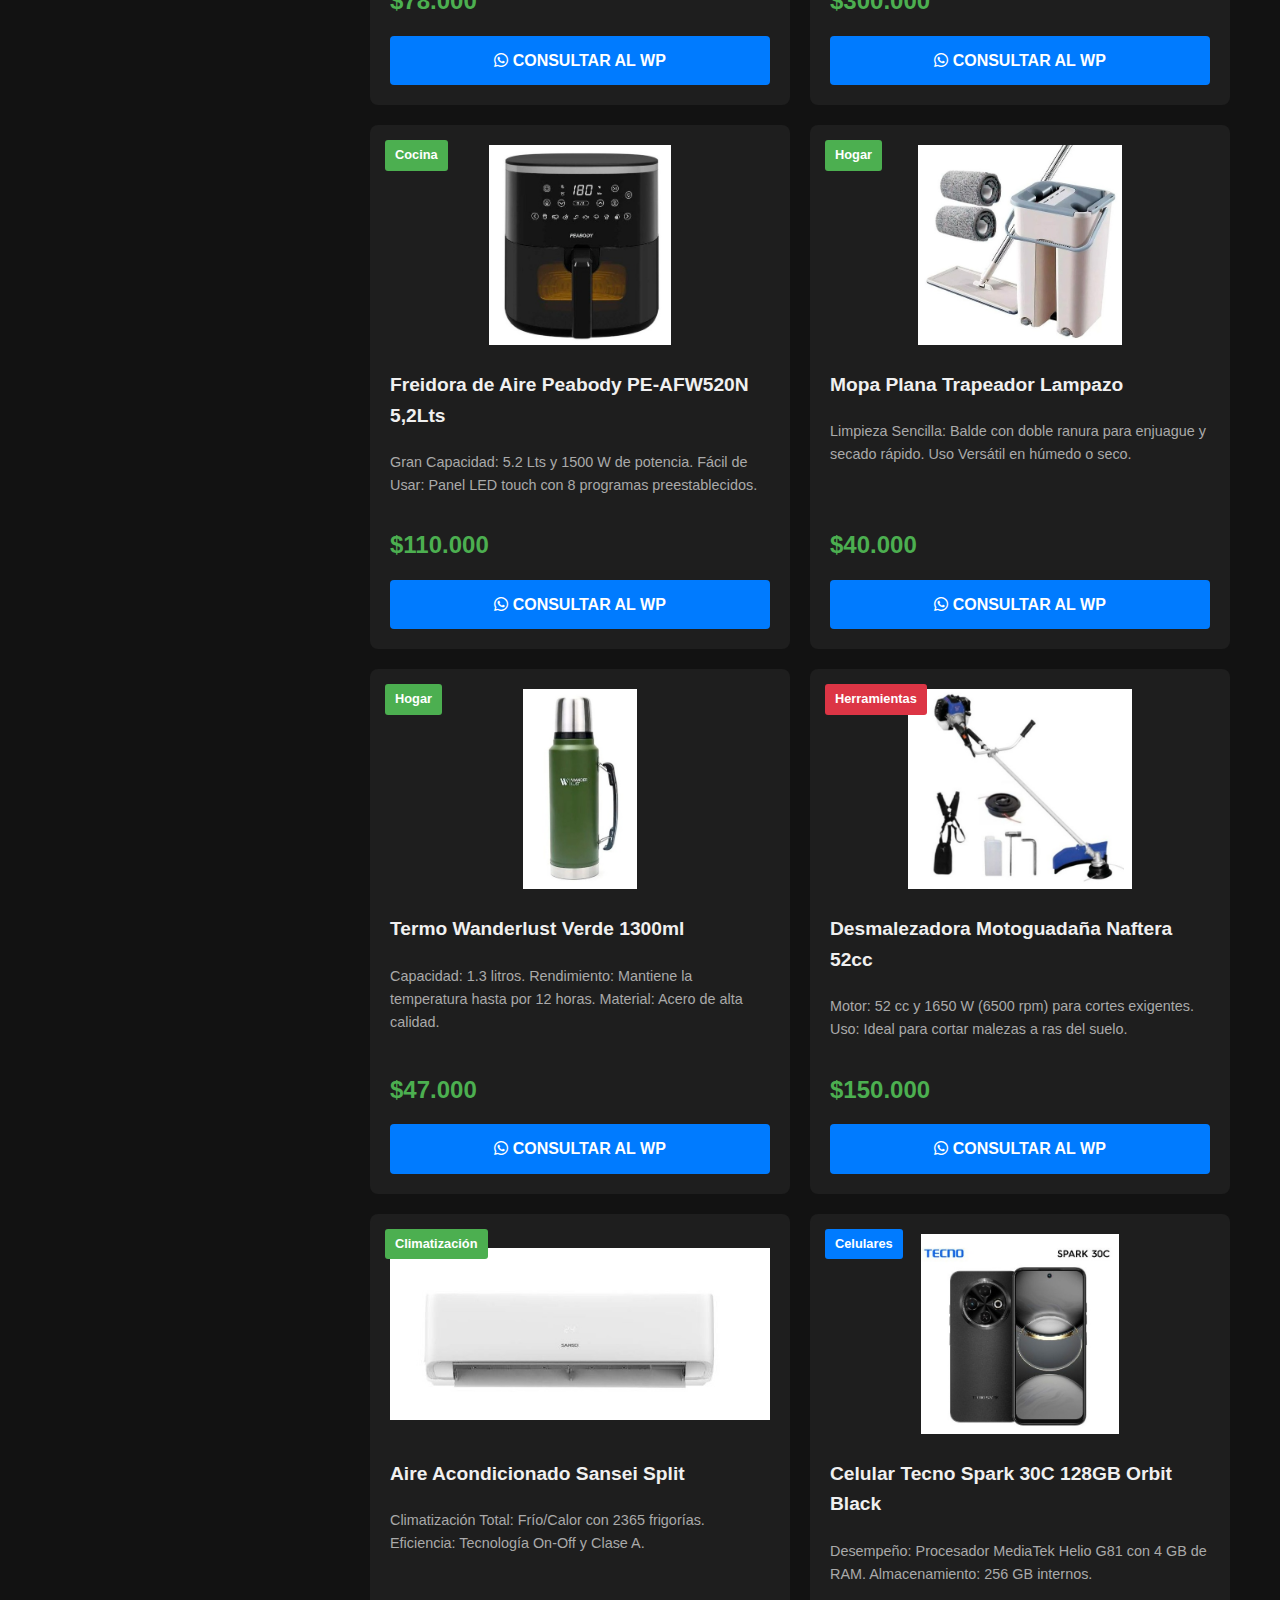
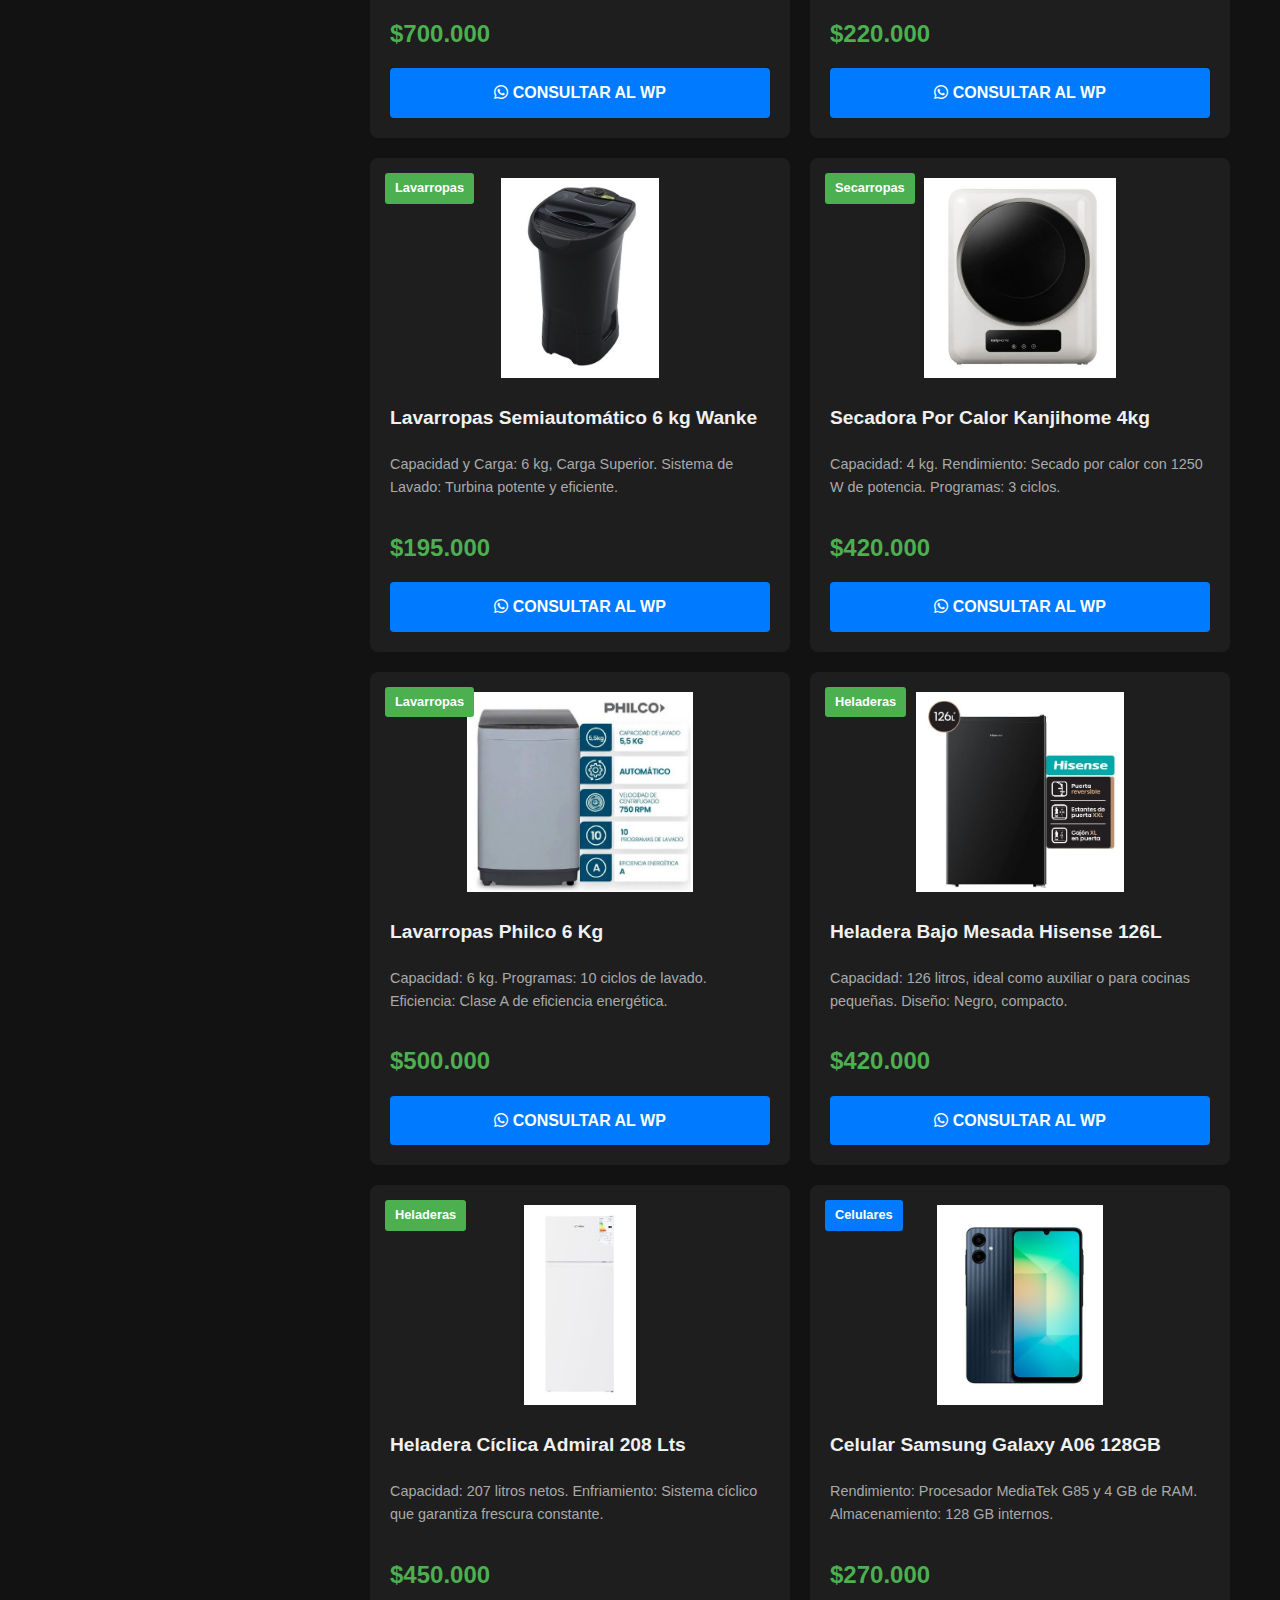
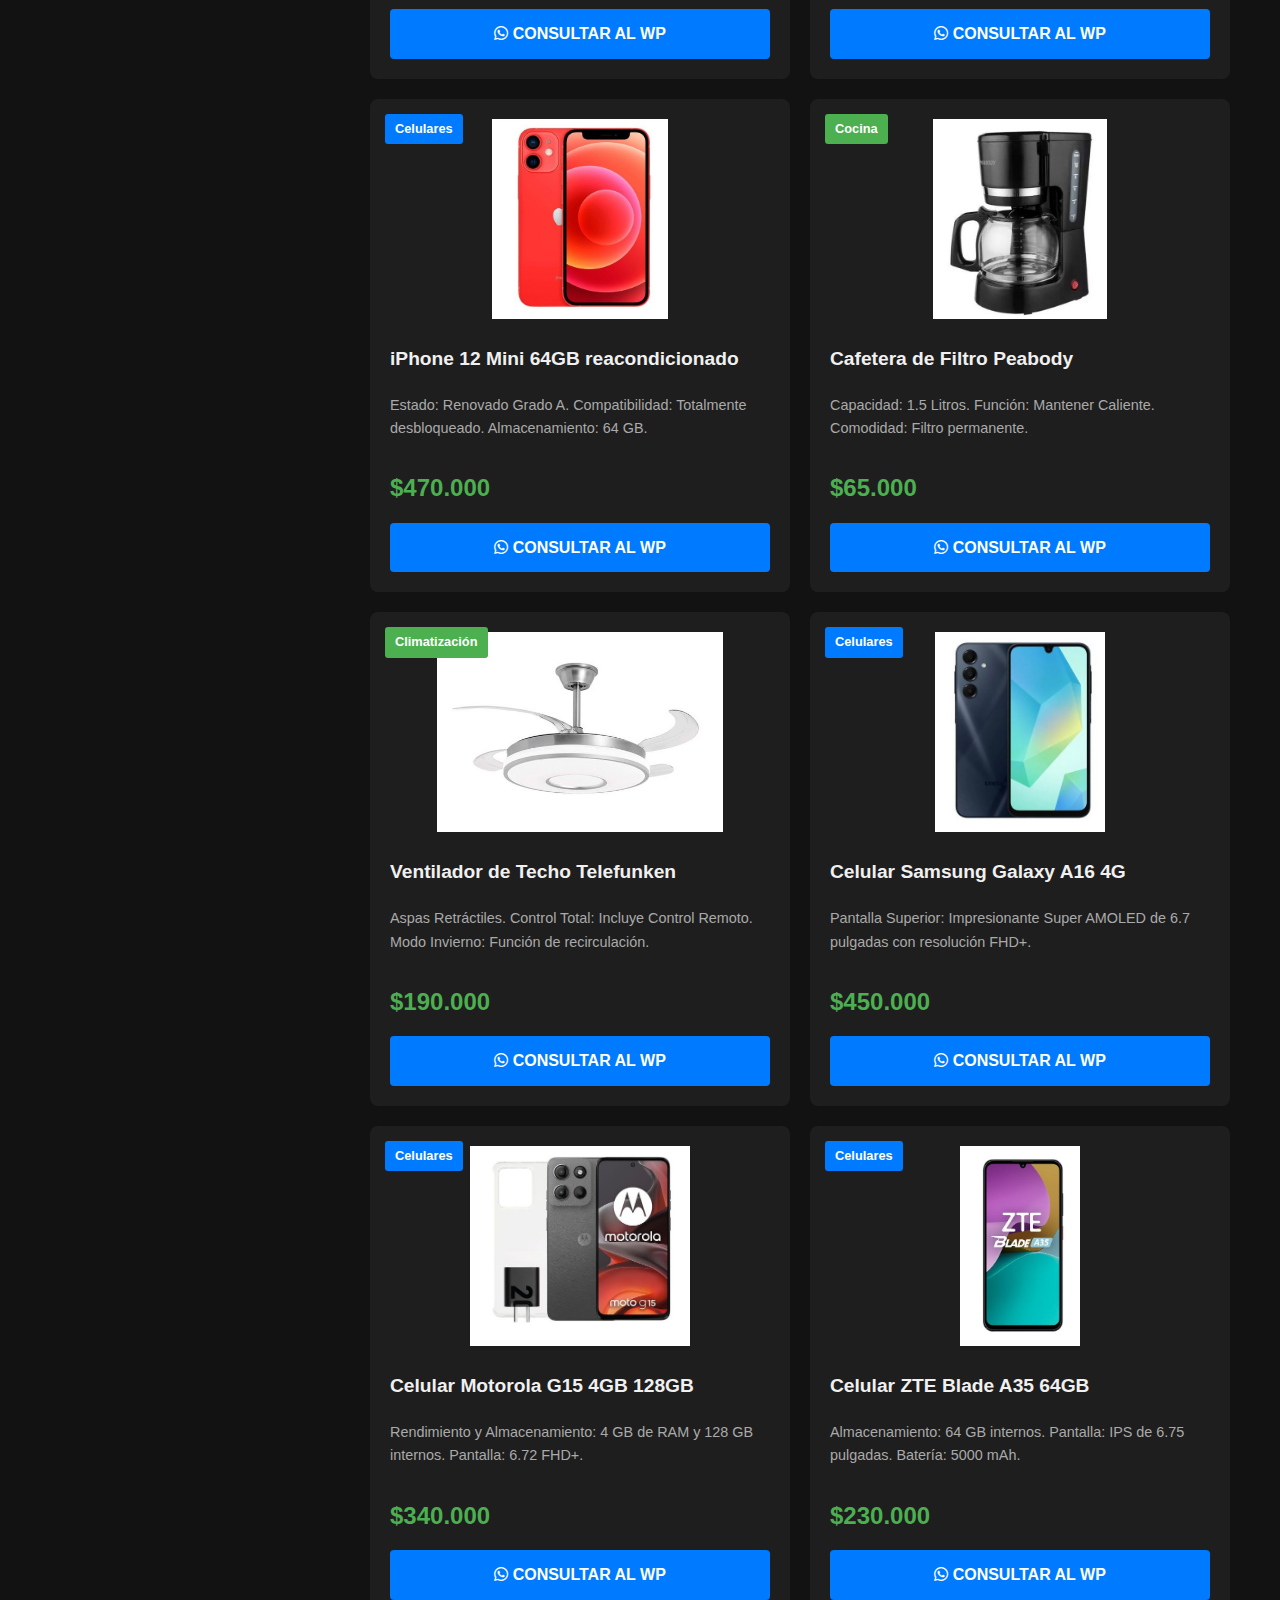
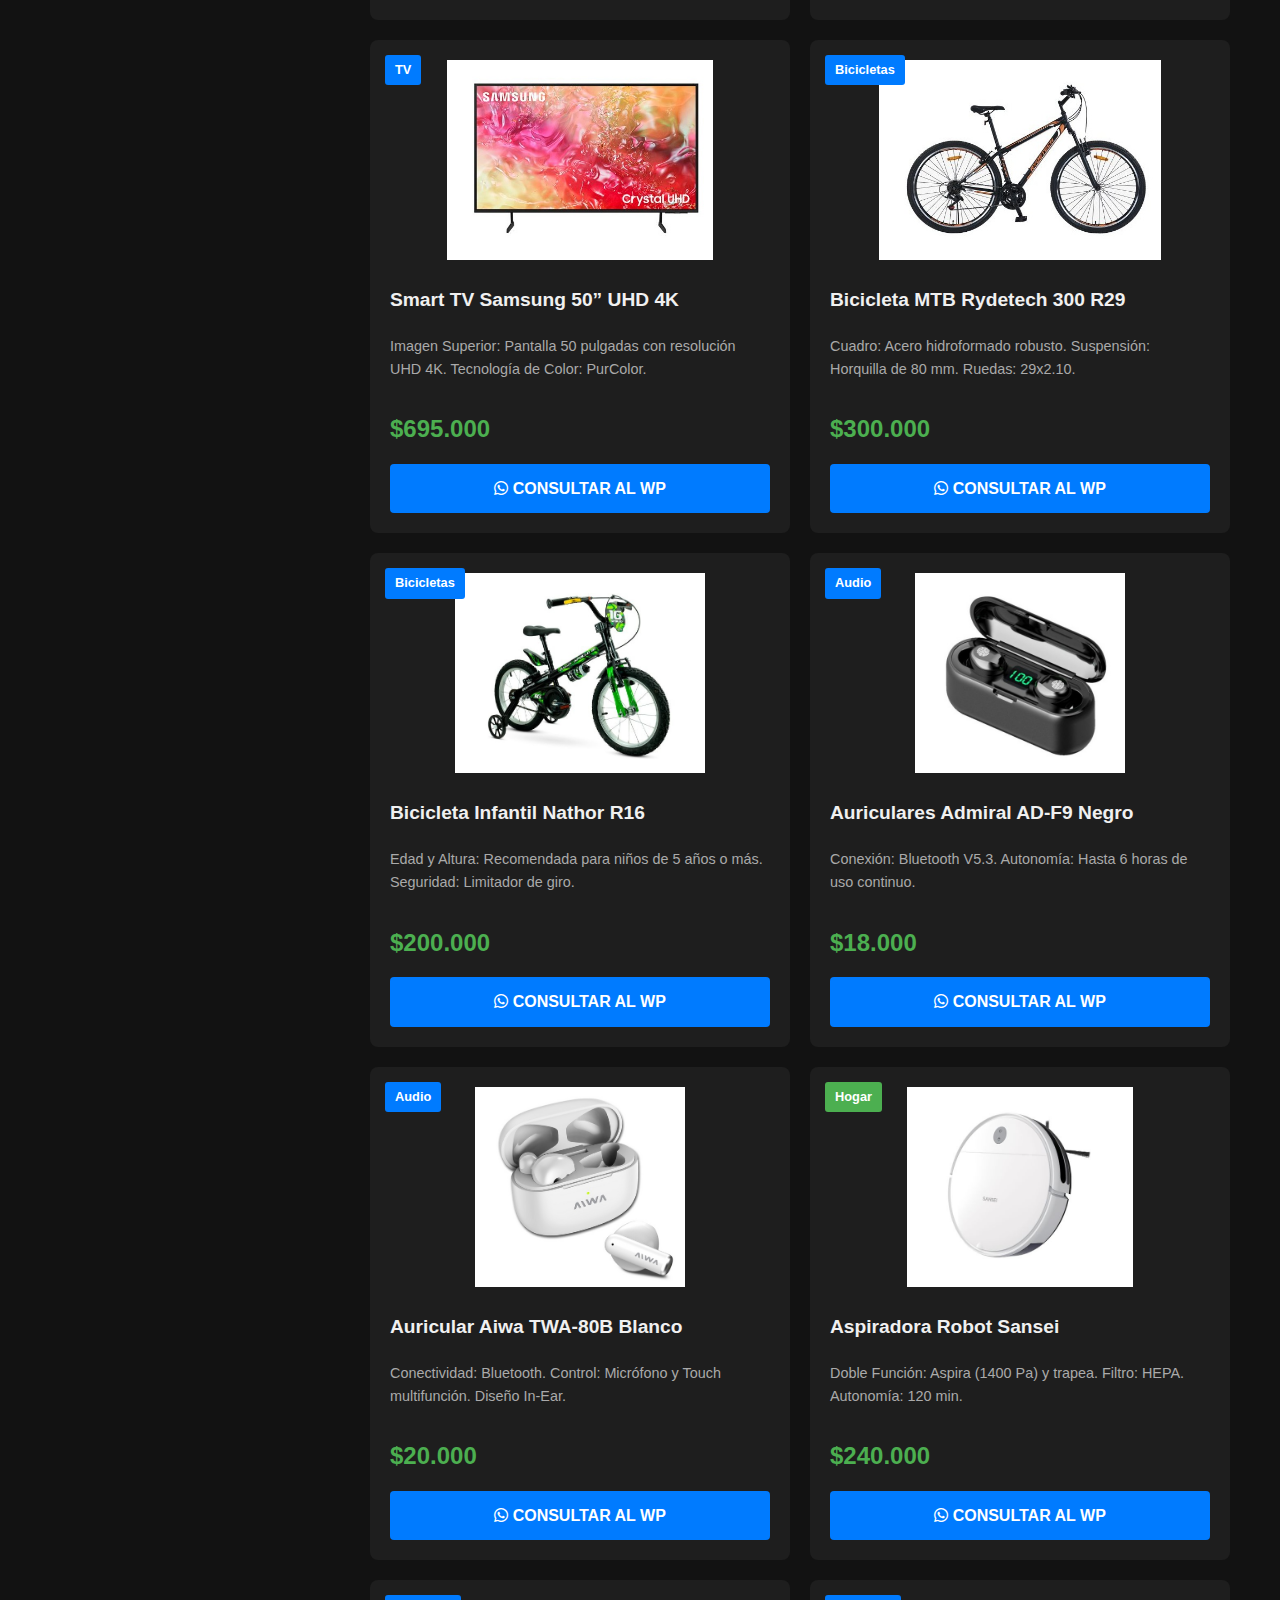
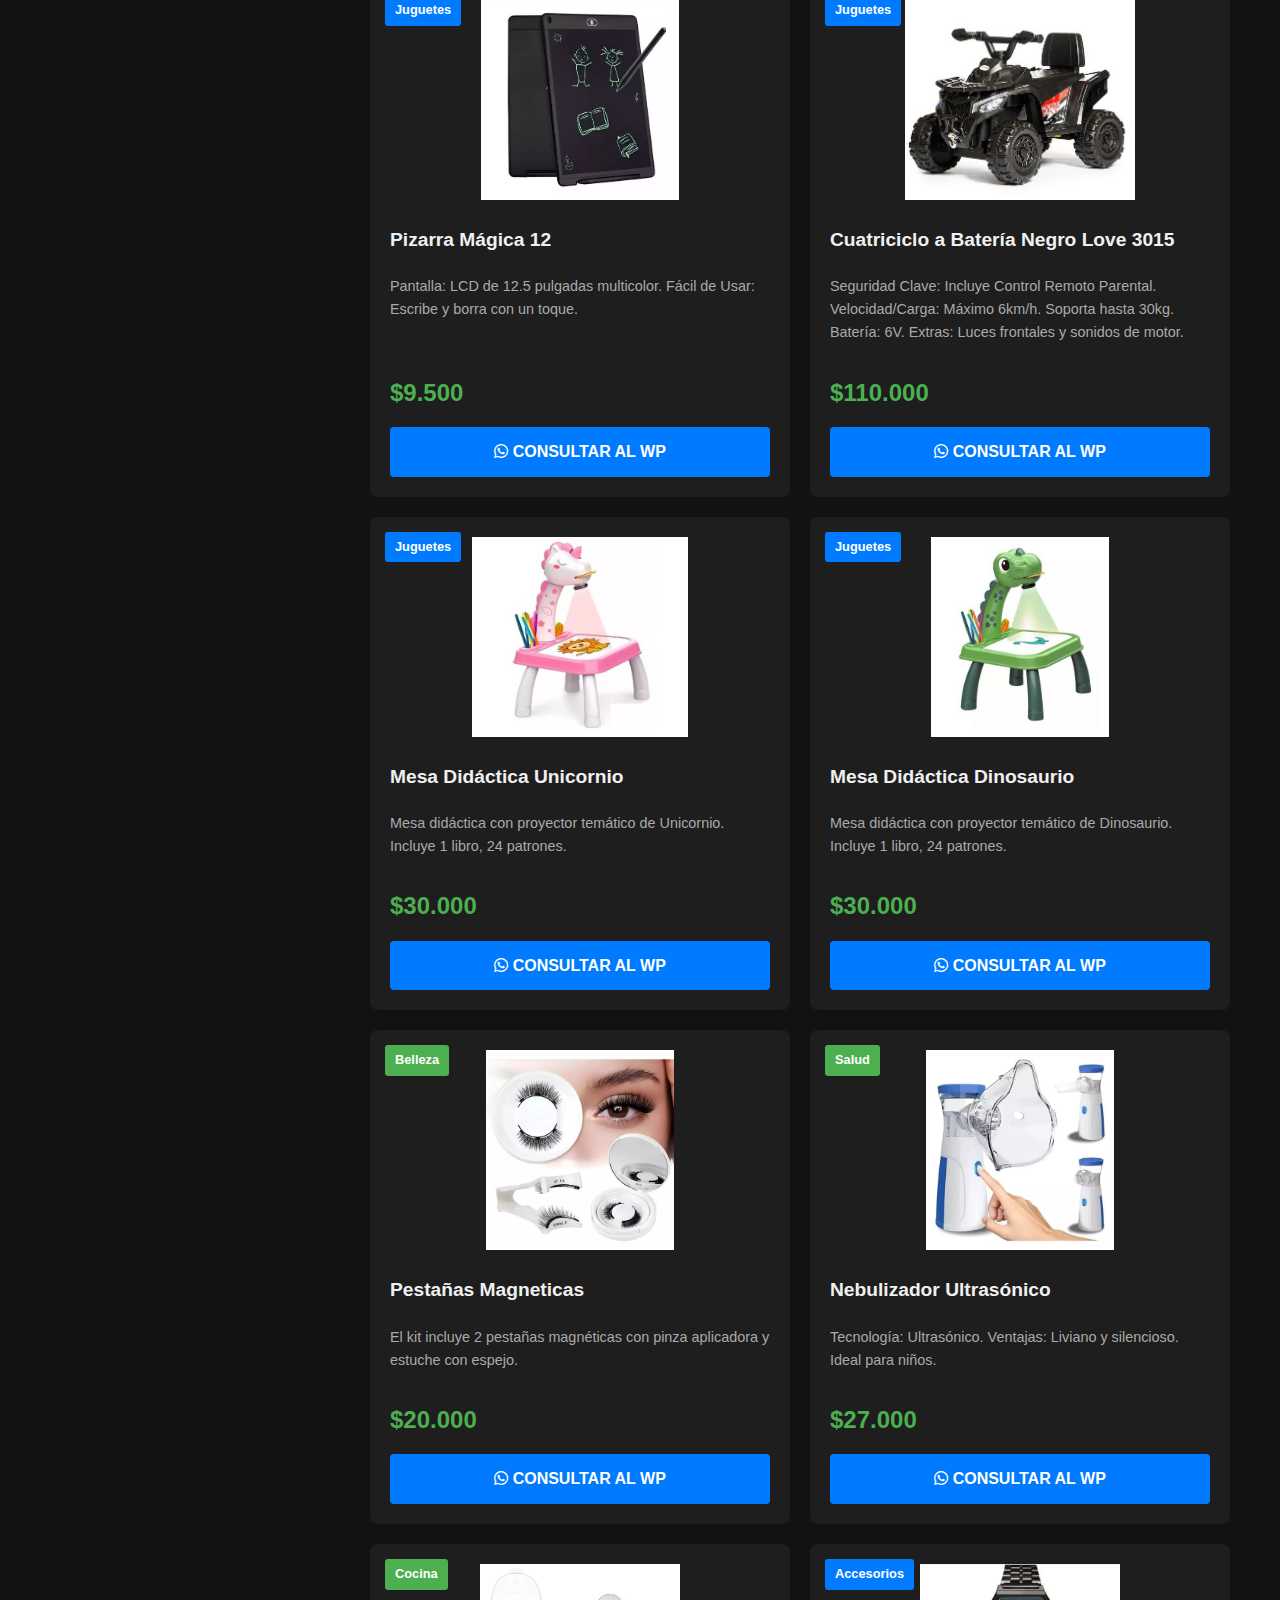
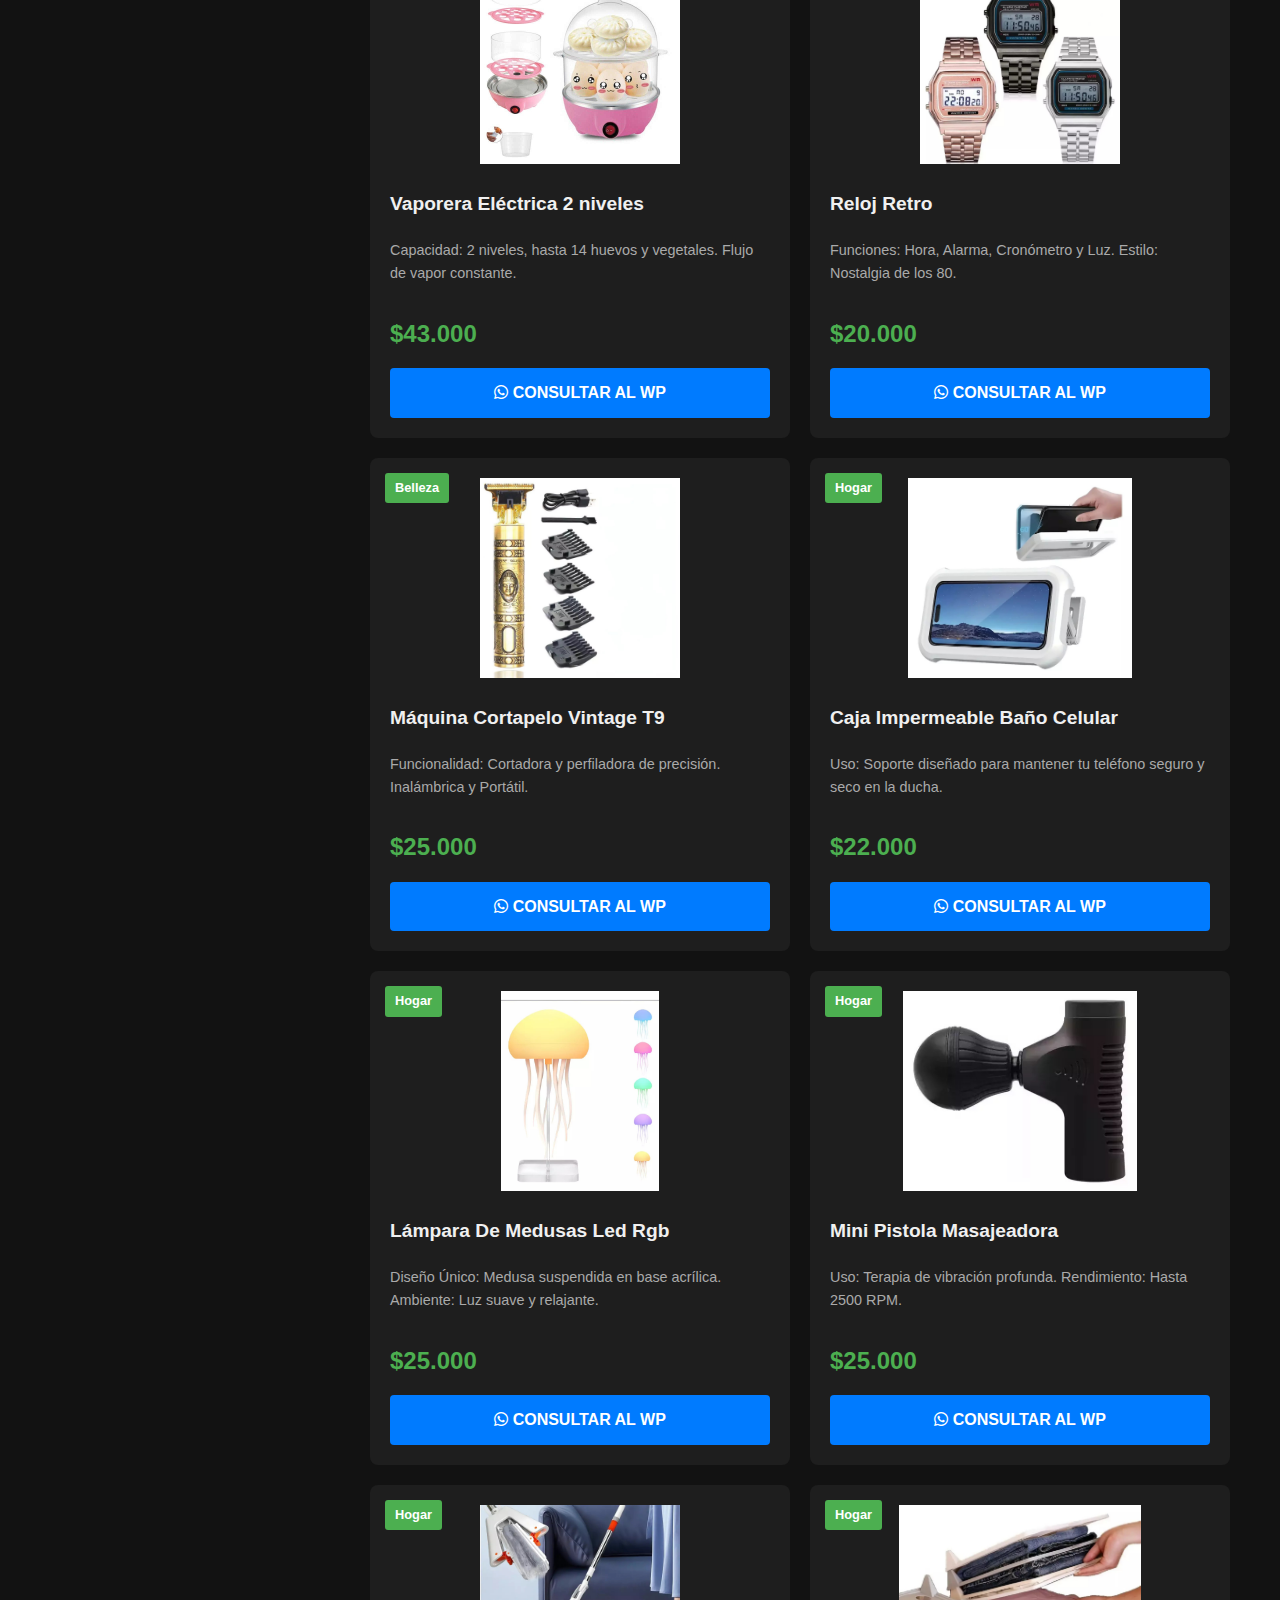
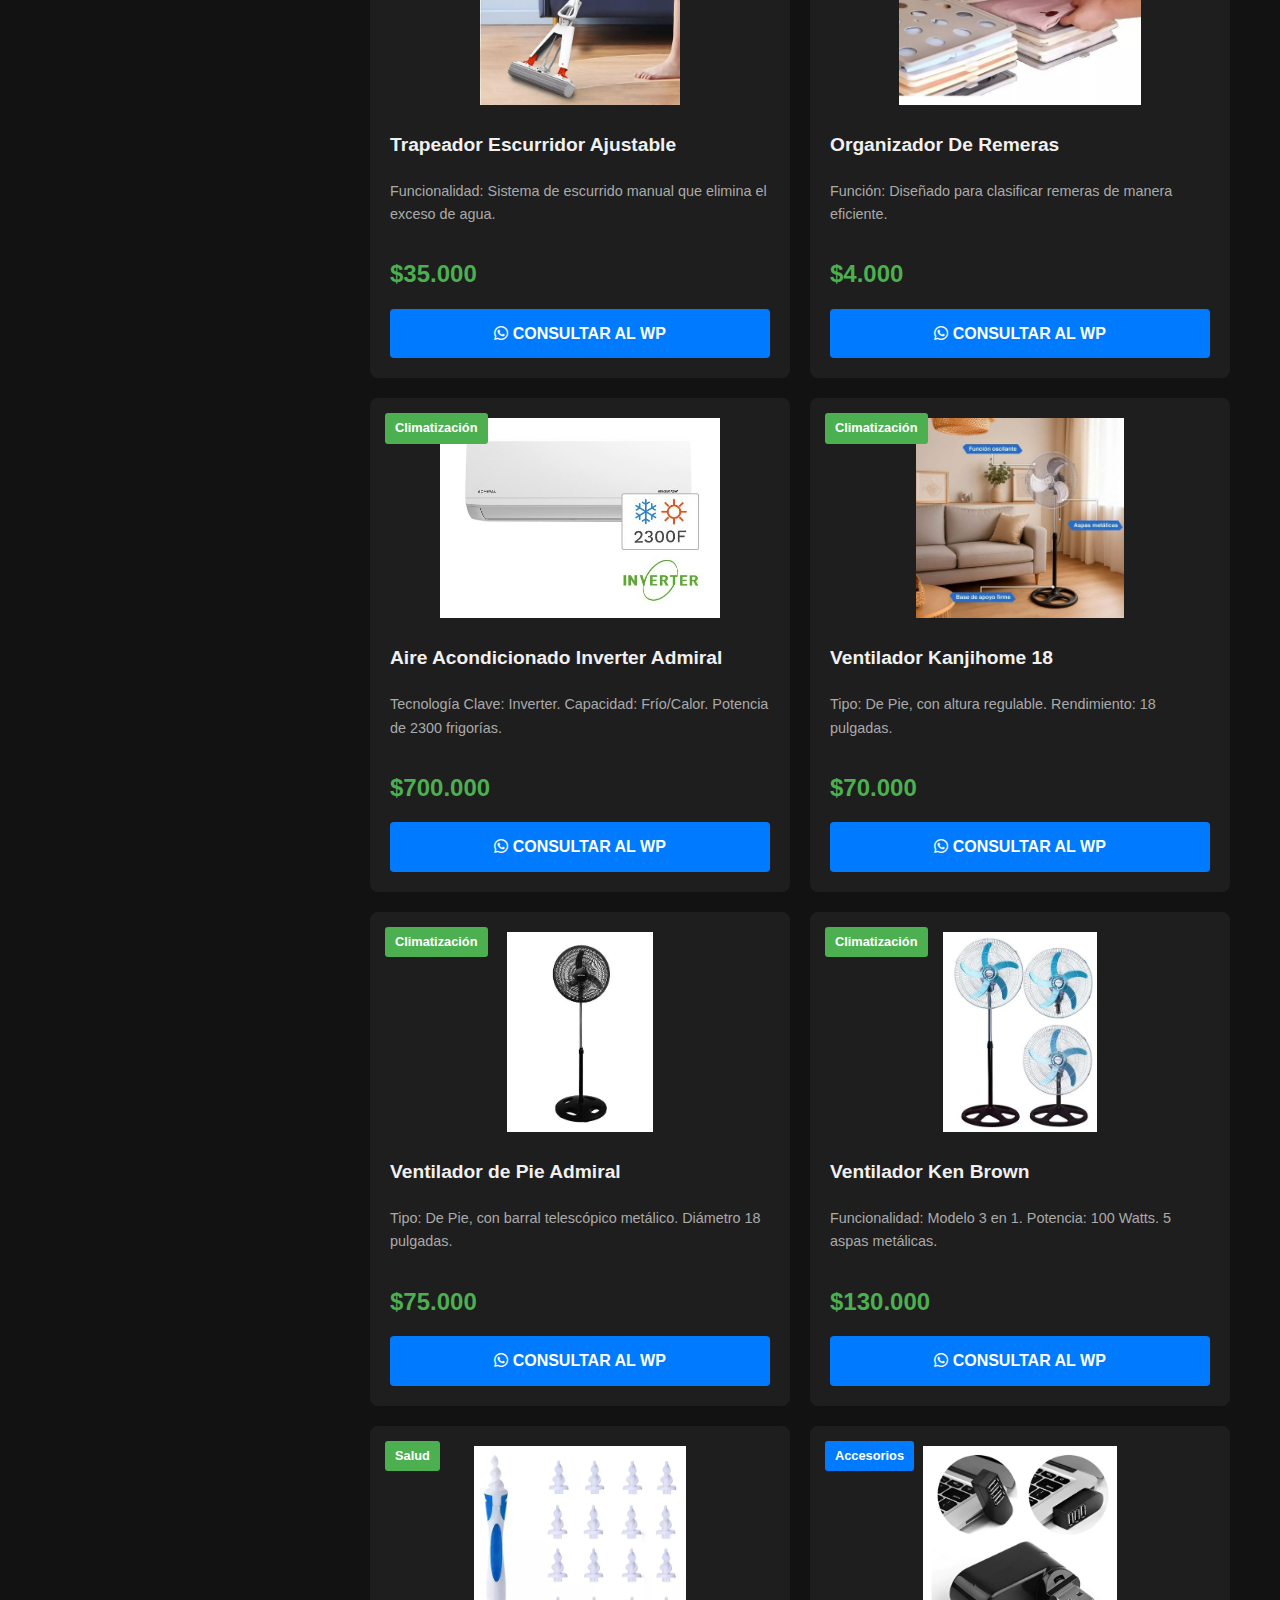
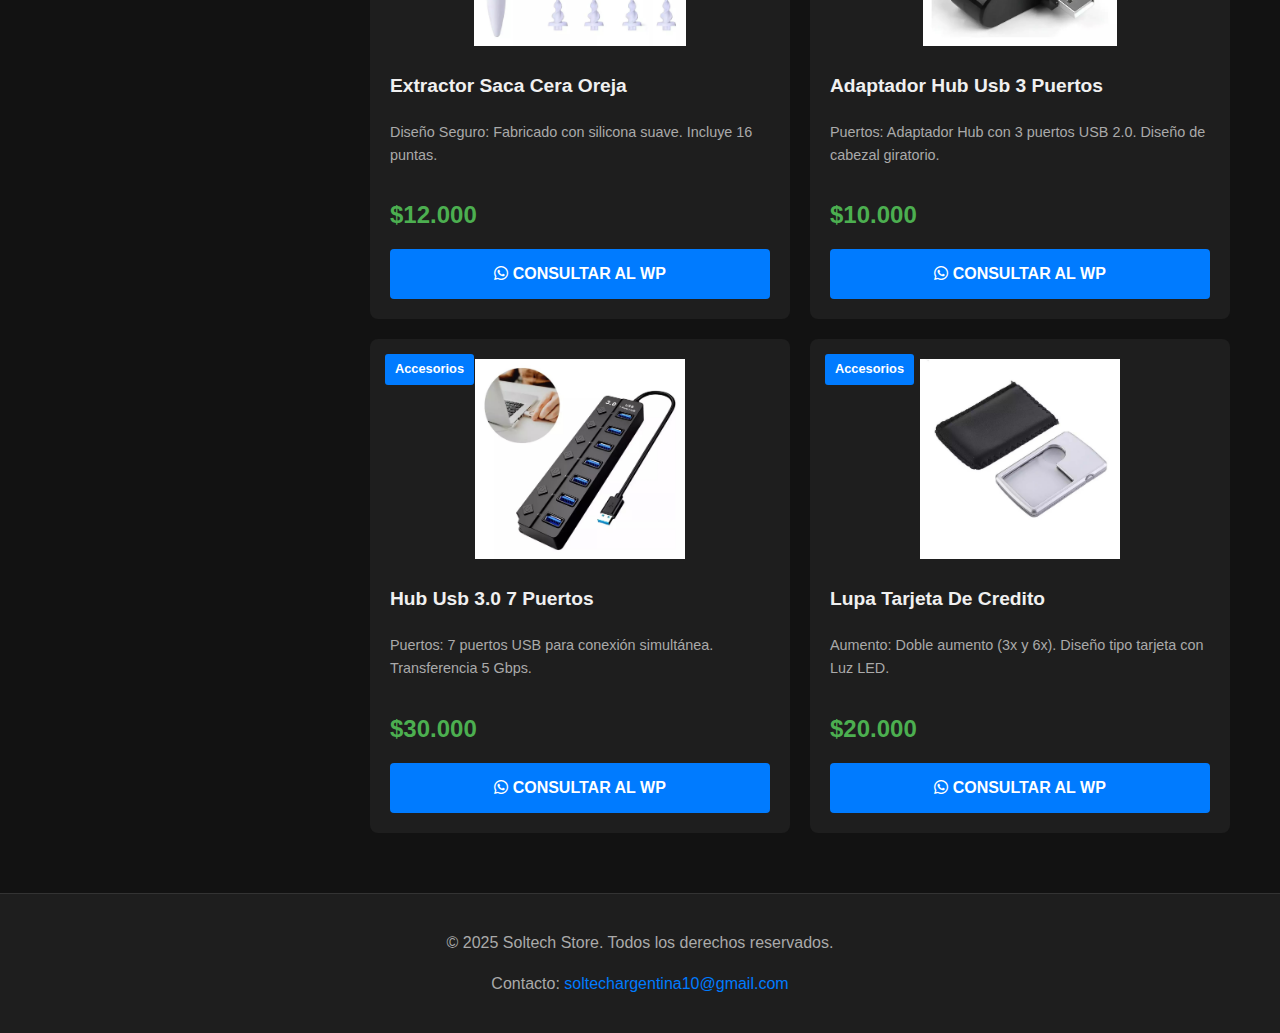
<file: soltech/index.html>
<!DOCTYPE html>
<html lang="es">
<head>
    <meta charset="UTF-8">
    <meta name="viewport" content="width=device-width, initial-scale=1.0">
    <title>Soltech Store | Tecnología y Electrodomésticos</title>
    <link rel="stylesheet" href="styles.css">
    <link rel="stylesheet" href="https://cdnjs.cloudflare.com/ajax/libs/font-awesome/6.5.2/css/all.min.css">
</head>
<body>

    <a href="https://wa.me/5491132905944" target="_blank" class="whatsapp-float" title="Contactanos por WhatsApp">
        <i class="fab fa-whatsapp"></i>
    </a>

    <header>
        <link rel="manifest" href="manifest.json">
    <div class="logo">
        <a href="index.html">
            <img src="images/soltech-logo.png" alt="Logo Soltech Store" class="logo-img">
        </a>
    </div>
    <nav>
        <a href="index.html">Inicio</a>
        <a href="index.html">Productos</a>
        <a href="contacto.html">Contacto</a>
    </nav>
    <div class="user-actions">
        <button id="install-button" class="install-app-btn">Instalar App</button>
    </div>
</header>

    <section class="hero-banner">
        <h1>Tecnología con estilo</h1>
        <p>Equipos, accesorios y soluciones tech diseñadas para simplificar tu vida digital.</p>
        <div class="contact-section">
            <p>¿Consultas por envíos? 🚚</p>
            <p>Haz clic abajo para hablar directamente con nosotros por WhatsApp y conocer el costo de tu envío.</p>
            <a href="https://wa.me/5491132905944?text=Hola,%20tengo%20una%20consulta%20sobre%20env%C3%ADos%20a%20mi%20zona." target="_blank" class="cta-contact">
                <i class="fab fa-whatsapp"></i> Consultar por Envío
            </a>
        </div>
    </section>

    <main class="content-container">
        
        <aside class="filters-sidebar">
            <h3>Filtros</h3>
            
            <div class="filter-group">
                <input type="text" placeholder="Buscar producto..." id="text-filter">
            </div>
            
            <div class="filter-group">
                <label for="categories-filter">Categorías</label>
                <select id="categories-filter">
                    <option value="all">Todas</option>
                    <option value="audio">Audio</option>
                    <option value="computacion">Computación</option>
                    <option value="herramientas">Herramientas</option>
                    <option value="tv">TV</option>
                    <option value="cocina">Cocina</option>
                    <option value="hogar">Hogar</option>
                    <option value="climatizacion">Climatización</option>
                    <option value="celulares">Celulares</option>
                    <option value="lavarropas">Lavarropas</option>
                    <option value="secarropas">Secarropas</option>
                    <option value="heladeras">Heladeras</option>
                    <option value="bicicletas">Bicicletas</option>
                    <option value="juguetes">Juguetes</option>
                    <option value="belleza">Belleza</option>
                    <option value="salud">Salud</option>
                    <option value="accesorios">Accesorios</option>
                </select>
            </div>
            
            <div class="filter-group price-range">
                <label>Precio</label>
                <input type="number" placeholder="Mínimo" id="min-price">
                <input type="number" placeholder="Máximo" id="max-price">
            </div>
            
            <div class="filter-group">
                <label for="sort-order">Ordenar por</label>
                <select id="sort-order">
                    <option value="none">Sin orden</option>
                    <option value="price-asc">Precio Ascendente</option>
                    <option value="price-desc">Precio Descendente</option>
                </select>
            </div>
            
            <button class="clear-filters" id="apply-filters-btn">Aplicar Filtros</button>
            <button class="clear-filters" id="clear-filters-btn" style="margin-top: 5px;">Limpiar Filtros</button>
        </aside>

        <section class="product-grid" id="product-grid">

            <script>
                const wpLink = "https://wa.me/5491132905944?text=Hola,%20me%20interesa%20un%20producto%20de%20tu%20tienda.";
            </script>

            <div class="product-card" data-category="audio" data-price="30000">
                <span class="tag tech-tag">Audio</span>
                <img src="images/auriculares.jpg" alt="Headset Gamer Aimzone negro microfono desmontable">
                <h4>Headset Gamer Aimzone negro microfono desmontable</h4>
                <p>Audio Premium: Drivers de 50 mm con sonido envolvente y cristalino. Micrófono: Desmontable.</p>
                <div class="price">$30.000</div>
                <a href="javascript:void(0);" onclick="window.open(wpLink, '_blank')" class="add-to-cart-btn"><i class="fab fa-whatsapp"></i> CONSULTAR AL WP</a>
            </div>

            <div class="product-card" data-category="computacion" data-price="370000">
                <span class="tag tech-tag">Computación</span>
                <img src="images/notebook.jpg" alt="Notebook Celeron 14.1&quot; 4GB 128 GB SSD Philco N14P4020">
                <h4>Notebook Celeron 14.1" 4GB 128 GB SSD Philco N14P4020</h4>
                <p>Rendimiento Rápido: Procesador Celeron, 4 GB de RAM y disco SSD de 128 GB. Autonomía: Batería de 5000 mAh.</p>
                <div class="price">$370.000</div>
                <a href="javascript:void(0);" onclick="window.open(wpLink, '_blank')" class="add-to-cart-btn"><i class="fab fa-whatsapp"></i> CONSULTAR AL WP</a>
            </div>

            <div class="product-card" data-category="herramientas" data-price="78000">
                <span class="tag tool-tag">Herramientas</span>
                <img src="images/taladro.jpg" alt="Taladro Percutor 750w Daewoo DAID750BX">
                <h4>Taladro Percutor 750w Daewoo DAID750BX</h4>
                <p>Versátil: Ideal para perforar concreto, madera y metal con alta eficiencia. Incluye mango lateral.</p>
                <div class="price">$78.000</div>
                <a href="javascript:void(0);" onclick="window.open(wpLink, '_blank')" class="add-to-cart-btn"><i class="fab fa-whatsapp"></i> CONSULTAR AL WP</a>
            </div>

            <div class="product-card" data-category="tv" data-price="300000">
                <span class="tag tech-tag">TV</span>
                <img src="images/ledphilips.jpg" alt="Smart TV Led 32 Philips">
                <h4>Smart TV Led 32 Philips</h4>
                <p>Control por Voz: Compatible con Matter Smart Home, Alexa y Google. Sistema Operativo Titan OS.</p>
                <div class="price">$300.000</div>
                <a href="javascript:void(0);" onclick="window.open(wpLink, '_blank')" class="add-to-cart-btn"><i class="fab fa-whatsapp"></i> CONSULTAR AL WP</a>
            </div>

            <div class="product-card" data-category="cocina" data-price="110000">
                <span class="tag appliance-tag">Cocina</span>
                <img src="images/freidorapeabody.jpg" alt="Freidora de Aire Peabody PE-AFW520N 5,2Lts">
                <h4>Freidora de Aire Peabody PE-AFW520N 5,2Lts</h4>
                <p>Gran Capacidad: 5.2 Lts y 1500 W de potencia. Fácil de Usar: Panel LED touch con 8 programas preestablecidos.</p>
                <div class="price">$110.000</div>
                <a href="javascript:void(0);" onclick="window.open(wpLink, '_blank')" class="add-to-cart-btn"><i class="fab fa-whatsapp"></i> CONSULTAR AL WP</a>
            </div>

            <div class="product-card" data-category="hogar" data-price="40000">
                <span class="tag appliance-tag">Hogar</span>
                <img src="images/mops.jpg" alt="Mopa Plana Trapeador Lampazo">
                <h4>Mopa Plana Trapeador Lampazo</h4>
                <p>Limpieza Sencilla: Balde con doble ranura para enjuague y secado rápido. Uso Versátil en húmedo o seco.</p>
                <div class="price">$40.000</div>
                <a href="javascript:void(0);" onclick="window.open(wpLink, '_blank')" class="add-to-cart-btn"><i class="fab fa-whatsapp"></i> CONSULTAR AL WP</a>
            </div>

            <div class="product-card" data-category="hogar" data-price="47000">
                <span class="tag appliance-tag">Hogar</span>
                <img src="images/termo.jpg" alt="Termo Wanderlust Verde 1300ml">
                <h4>Termo Wanderlust Verde 1300ml</h4>
                <p>Capacidad: 1.3 litros. Rendimiento: Mantiene la temperatura hasta por 12 horas. Material: Acero de alta calidad.</p>
                <div class="price">$47.000</div>
                <a href="javascript:void(0);" onclick="window.open(wpLink, '_blank')" class="add-to-cart-btn"><i class="fab fa-whatsapp"></i> CONSULTAR AL WP</a>
            </div>

            <div class="product-card" data-category="herramientas" data-price="150000">
                <span class="tag tool-tag">Herramientas</span>
                <img src="images/desmalezadora.jpg" alt="Desmalezadora Motoguadaña Naftera 52cc">
                <h4>Desmalezadora Motoguadaña Naftera 52cc</h4>
                <p>Motor: 52 cc y 1650 W (6500 rpm) para cortes exigentes. Uso: Ideal para cortar malezas a ras del suelo.</p>
                <div class="price">$150.000</div>
                <a href="javascript:void(0);" onclick="window.open(wpLink, '_blank')" class="add-to-cart-btn"><i class="fab fa-whatsapp"></i> CONSULTAR AL WP</a>
            </div>

            <div class="product-card" data-category="climatizacion" data-price="700000">
                <span class="tag appliance-tag">Climatización</span>
                <img src="images/airesensei.jpg" alt="Aire Acondicionado Sansei Split">
                <h4>Aire Acondicionado Sansei Split</h4>
                <p>Climatización Total: Frío/Calor con 2365 frigorías. Eficiencia: Tecnología On-Off y Clase A.</p>
                <div class="price">$700.000</div>
                <a href="javascript:void(0);" onclick="window.open(wpLink, '_blank')" class="add-to-cart-btn"><i class="fab fa-whatsapp"></i> CONSULTAR AL WP</a>
            </div>

            <div class="product-card" data-category="celulares" data-price="220000">
                <span class="tag tech-tag">Celulares</span>
                <img src="images/celutekno.jpg" alt="Celular Tecno Spark 30C 128GB Orbit Black">
                <h4>Celular Tecno Spark 30C 128GB Orbit Black</h4>
                <p>Desempeño: Procesador MediaTek Helio G81 con 4 GB de RAM. Almacenamiento: 256 GB internos.</p>
                <div class="price">$220.000</div>
                <a href="javascript:void(0);" onclick="window.open(wpLink, '_blank')" class="add-to-cart-btn"><i class="fab fa-whatsapp"></i> CONSULTAR AL WP</a>
            </div>

            <div class="product-card" data-category="lavarropas" data-price="195000">
                <span class="tag appliance-tag">Lavarropas</span>
                <img src="images/lavafranke.jpg" alt="Lavarropas Semiautomático 6 kg Wanke">
                <h4>Lavarropas Semiautomático 6 kg Wanke</h4>
                <p>Capacidad y Carga: 6 kg, Carga Superior. Sistema de Lavado: Turbina potente y eficiente.</p>
                <div class="price">$195.000</div>
                <a href="javascript:void(0);" onclick="window.open(wpLink, '_blank')" class="add-to-cart-btn"><i class="fab fa-whatsapp"></i> CONSULTAR AL WP</a>
            </div>

            <div class="product-card" data-category="secarropas" data-price="420000">
                <span class="tag appliance-tag">Secarropas</span>
                <img src="images/secakanji.jpg" alt="Secadora Por Calor Kanjihome 4kg">
                <h4>Secadora Por Calor Kanjihome 4kg</h4>
                <p>Capacidad: 4 kg. Rendimiento: Secado por calor con 1250 W de potencia. Programas: 3 ciclos.</p>
                <div class="price">$420.000</div>
                <a href="javascript:void(0);" onclick="window.open(wpLink, '_blank')" class="add-to-cart-btn"><i class="fab fa-whatsapp"></i> CONSULTAR AL WP</a>
            </div>

            <div class="product-card" data-category="lavarropas" data-price="500000">
                <span class="tag appliance-tag">Lavarropas</span>
                <img src="images/lavaphilco.jpg" alt="Lavarropas Philco 6 Kg">
                <h4>Lavarropas Philco 6 Kg</h4>
                <p>Capacidad: 6 kg. Programas: 10 ciclos de lavado. Eficiencia: Clase A de eficiencia energética.</p>
                <div class="price">$500.000</div>
                <a href="javascript:void(0);" onclick="window.open(wpLink, '_blank')" class="add-to-cart-btn"><i class="fab fa-whatsapp"></i> CONSULTAR AL WP</a>
            </div>

            <div class="product-card" data-category="heladeras" data-price="420000">
                <span class="tag appliance-tag">Heladeras</span>
                <img src="images/helahisense.jpg" alt="Heladera Bajo Mesada Hisense 126L">
                <h4>Heladera Bajo Mesada Hisense 126L</h4>
                <p>Capacidad: 126 litros, ideal como auxiliar o para cocinas pequeñas. Diseño: Negro, compacto.</p>
                <div class="price">$420.000</div>
                <a href="javascript:void(0);" onclick="window.open(wpLink, '_blank')" class="add-to-cart-btn"><i class="fab fa-whatsapp"></i> CONSULTAR AL WP</a>
            </div>

            <div class="product-card" data-category="heladeras" data-price="450000">
                <span class="tag appliance-tag">Heladeras</span>
                <img src="images/helaadmiral.jpg" alt="Heladera Cíclica Admiral 208 Lts">
                <h4>Heladera Cíclica Admiral 208 Lts</h4>
                <p>Capacidad: 207 litros netos. Enfriamiento: Sistema cíclico que garantiza frescura constante.</p>
                <div class="price">$450.000</div>
                <a href="javascript:void(0);" onclick="window.open(wpLink, '_blank')" class="add-to-cart-btn"><i class="fab fa-whatsapp"></i> CONSULTAR AL WP</a>
            </div>

            <div class="product-card" data-category="celulares" data-price="270000">
                <span class="tag tech-tag">Celulares</span>
                <img src="images/samsunga06.jpg" alt="Celular Samsung Galaxy A06 128GB">
                <h4>Celular Samsung Galaxy A06 128GB</h4>
                <p>Rendimiento: Procesador MediaTek G85 y 4 GB de RAM. Almacenamiento: 128 GB internos.</p>
                <div class="price">$270.000</div>
                <a href="javascript:void(0);" onclick="window.open(wpLink, '_blank')" class="add-to-cart-btn"><i class="fab fa-whatsapp"></i> CONSULTAR AL WP</a>
            </div>

            <div class="product-card" data-category="celulares" data-price="470000">
                <span class="tag tech-tag">Celulares</span>
                <img src="images/iphone12.jpg" alt="iPhone 12 Mini 64GB reacondicionado">
                <h4>iPhone 12 Mini 64GB reacondicionado</h4>
                <p>Estado: Renovado Grado A. Compatibilidad: Totalmente desbloqueado. Almacenamiento: 64 GB.</p>
                <div class="price">$470.000</div>
                <a href="javascript:void(0);" onclick="window.open(wpLink, '_blank')" class="add-to-cart-btn"><i class="fab fa-whatsapp"></i> CONSULTAR AL WP</a>
            </div>

            <div class="product-card" data-category="cocina" data-price="65000">
                <span class="tag appliance-tag">Cocina</span>
                <img src="images/cafepea.jpg" alt="Cafetera de Filtro Peabody">
                <h4>Cafetera de Filtro Peabody</h4>
                <p>Capacidad: 1.5 Litros. Función: Mantener Caliente. Comodidad: Filtro permanente.</p>
                <div class="price">$65.000</div>
                <a href="javascript:void(0);" onclick="window.open(wpLink, '_blank')" class="add-to-cart-btn"><i class="fab fa-whatsapp"></i> CONSULTAR AL WP</a>
            </div>

            <div class="product-card" data-category="climatizacion" data-price="190000">
                <span class="tag appliance-tag">Climatización</span>
                <img src="images/ventitecho.jpg" alt="Ventilador de Techo Telefunken">
                <h4>Ventilador de Techo Telefunken</h4>
                <p>Aspas Retráctiles. Control Total: Incluye Control Remoto. Modo Invierno: Función de recirculación.</p>
                <div class="price">$190.000</div>
                <a href="javascript:void(0);" onclick="window.open(wpLink, '_blank')" class="add-to-cart-btn"><i class="fab fa-whatsapp"></i> CONSULTAR AL WP</a>
            </div>

            <div class="product-card" data-category="celulares" data-price="450000">
                <span class="tag tech-tag">Celulares</span>
                <img src="images/samsunga16.jpg" alt="Celular Samsung Galaxy A16 4G">
                <h4>Celular Samsung Galaxy A16 4G</h4>
                <p>Pantalla Superior: Impresionante Super AMOLED de 6.7 pulgadas con resolución FHD+.</p>
                <div class="price">$450.000</div>
                <a href="javascript:void(0);" onclick="window.open(wpLink, '_blank')" class="add-to-cart-btn"><i class="fab fa-whatsapp"></i> CONSULTAR AL WP</a>
            </div>

            <div class="product-card" data-category="celulares" data-price="340000">
                <span class="tag tech-tag">Celulares</span>
                <img src="images/motorolag15.jpg" alt="Celular Motorola G15 4GB 128GB">
                <h4>Celular Motorola G15 4GB 128GB</h4>
                <p>Rendimiento y Almacenamiento: 4 GB de RAM y 128 GB internos. Pantalla: 6.72 FHD+.</p>
                <div class="price">$340.000</div>
                <a href="javascript:void(0);" onclick="window.open(wpLink, '_blank')" class="add-to-cart-btn"><i class="fab fa-whatsapp"></i> CONSULTAR AL WP</a>
            </div>

            <div class="product-card" data-category="celulares" data-price="230000">
                <span class="tag tech-tag">Celulares</span>
                <img src="images/ztea35.jpg" alt="Celular ZTE Blade A35 64GB">
                <h4>Celular ZTE Blade A35 64GB</h4>
                <p>Almacenamiento: 64 GB internos. Pantalla: IPS de 6.75 pulgadas. Batería: 5000 mAh.</p>
                <div class="price">$230.000</div>
                <a href="javascript:void(0);" onclick="window.open(wpLink, '_blank')" class="add-to-cart-btn"><i class="fab fa-whatsapp"></i> CONSULTAR AL WP</a>
            </div>

            <div class="product-card" data-category="tv" data-price="695000">
                <span class="tag tech-tag">TV</span>
                <img src="images/samsungDU7000.jpg" alt="Smart TV Samsung 50” UHD 4K">
                <h4>Smart TV Samsung 50” UHD 4K</h4>
                <p>Imagen Superior: Pantalla 50 pulgadas con resolución UHD 4K. Tecnología de Color: PurColor.</p>
                <div class="price">$695.000</div>
                <a href="javascript:void(0);" onclick="window.open(wpLink, '_blank')" class="add-to-cart-btn"><i class="fab fa-whatsapp"></i> CONSULTAR AL WP</a>
            </div>

            <div class="product-card" data-category="bicicletas" data-price="300000">
                <span class="tag tech-tag">Bicicletas</span>
                <img src="images/bici.jpg" alt="Bicicleta MTB Rydetech 300 R29">
                <h4>Bicicleta MTB Rydetech 300 R29</h4>
                <p>Cuadro: Acero hidroformado robusto. Suspensión: Horquilla de 80 mm. Ruedas: 29x2.10.</p>
                <div class="price">$300.000</div>
                <a href="javascript:void(0);" onclick="window.open(wpLink, '_blank')" class="add-to-cart-btn"><i class="fab fa-whatsapp"></i> CONSULTAR AL WP</a>
            </div>

            <div class="product-card" data-category="bicicletas" data-price="200000">
                <span class="tag tech-tag">Bicicletas</span>
                <img src="images/bici1.jpg" alt="Bicicleta Infantil Nathor R16">
                <h4>Bicicleta Infantil Nathor R16</h4>
                <p>Edad y Altura: Recomendada para niños de 5 años o más. Seguridad: Limitador de giro.</p>
                <div class="price">$200.000</div>
                <a href="javascript:void(0);" onclick="window.open(wpLink, '_blank')" class="add-to-cart-btn"><i class="fab fa-whatsapp"></i> CONSULTAR AL WP</a>
            </div>

            <div class="product-card" data-category="audio" data-price="18000">
                <span class="tag tech-tag">Audio</span>
                <img src="images/auriadm.jpg" alt="Auriculares Admiral AD-F9 Negro">
                <h4>Auriculares Admiral AD-F9 Negro</h4>
                <p>Conexión: Bluetooth V5.3. Autonomía: Hasta 6 horas de uso continuo.</p>
                <div class="price">$18.000</div>
                <a href="javascript:void(0);" onclick="window.open(wpLink, '_blank')" class="add-to-cart-btn"><i class="fab fa-whatsapp"></i> CONSULTAR AL WP</a>
            </div>

            <div class="product-card" data-category="audio" data-price="20000">
                <span class="tag tech-tag">Audio</span>
                <img src="images/auriaiwa.jpg" alt="Auricular Aiwa TWA-80B Blanco">
                <h4>Auricular Aiwa TWA-80B Blanco</h4>
                <p>Conectividad: Bluetooth. Control: Micrófono y Touch multifunción. Diseño In-Ear.</p>
                <div class="price">$20.000</div>
                <a href="javascript:void(0);" onclick="window.open(wpLink, '_blank')" class="add-to-cart-btn"><i class="fab fa-whatsapp"></i> CONSULTAR AL WP</a>
            </div>

            <div class="product-card" data-category="hogar" data-price="240000">
                <span class="tag appliance-tag">Hogar</span>
                <img src="images/aspisansei.jpg" alt="Aspiradora Robot Sansei">
                <h4>Aspiradora Robot Sansei</h4>
                <p>Doble Función: Aspira (1400 Pa) y trapea. Filtro: HEPA. Autonomía: 120 min.</p>
                <div class="price">$240.000</div>
                <a href="javascript:void(0);" onclick="window.open(wpLink, '_blank')" class="add-to-cart-btn"><i class="fab fa-whatsapp"></i> CONSULTAR AL WP</a>
            </div>

            <div class="product-card" data-category="juguetes" data-price="9500">
                <span class="tag tech-tag">Juguetes</span>
                <img src="images/pizzarra.jpg" alt="Pizarra Mágica 12">
                <h4>Pizarra Mágica 12</h4>
                <p>Pantalla: LCD de 12.5 pulgadas multicolor. Fácil de Usar: Escribe y borra con un toque.</p>
                <div class="price">$9.500</div>
                <a href="javascript:void(0);" onclick="window.open(wpLink, '_blank')" class="add-to-cart-btn"><i class="fab fa-whatsapp"></i> CONSULTAR AL WP</a>
            </div>

            <div class="product-card" data-category="juguetes" data-price="110000">
                <span class="tag tech-tag">Juguetes</span>
                <img src="images/cuatri.jpg" alt="Cuatriciclo a Batería Negro Love 3015">
                <h4>Cuatriciclo a Batería Negro Love 3015</h4>
                <p>Seguridad Clave: Incluye Control Remoto Parental. Velocidad/Carga: Máximo 6km/h. Soporta hasta 30kg. Batería: 6V. Extras: Luces frontales y sonidos de motor.</p>
                <div class="price">$110.000</div>
                <a href="javascript:void(0);" onclick="window.open(wpLink, '_blank')" class="add-to-cart-btn"><i class="fab fa-whatsapp"></i> CONSULTAR AL WP</a>
            </div>

            <div class="product-card" data-category="juguetes" data-price="30000">
                <span class="tag tech-tag">Juguetes</span>
                <img src="images/mesauni.jpg" alt="Mesa Didáctica Unicornio">
                <h4>Mesa Didáctica Unicornio</h4>
                <p>Mesa didáctica con proyector temático de Unicornio. Incluye 1 libro, 24 patrones.</p>
                <div class="price">$30.000</div>
                <a href="javascript:void(0);" onclick="window.open(wpLink, '_blank')" class="add-to-cart-btn"><i class="fab fa-whatsapp"></i> CONSULTAR AL WP</a>
            </div>

            <div class="product-card" data-category="juguetes" data-price="30000">
                <span class="tag tech-tag">Juguetes</span>
                <img src="images/mesadino.jpg" alt="Mesa Didáctica Dinosaurio">
                <h4>Mesa Didáctica Dinosaurio</h4>
                <p>Mesa didáctica con proyector temático de Dinosaurio. Incluye 1 libro, 24 patrones.</p>
                <div class="price">$30.000</div>
                <a href="javascript:void(0);" onclick="window.open(wpLink, '_blank')" class="add-to-cart-btn"><i class="fab fa-whatsapp"></i> CONSULTAR AL WP</a>
            </div>

            <div class="product-card" data-category="belleza" data-price="20000">
                <span class="tag appliance-tag">Belleza</span>
                <img src="images/pestañas.jpg" alt="Pestañas Magneticas">
                <h4>Pestañas Magneticas</h4>
                <p>El kit incluye 2 pestañas magnéticas con pinza aplicadora y estuche con espejo.</p>
                <div class="price">$20.000</div>
                <a href="javascript:void(0);" onclick="window.open(wpLink, '_blank')" class="add-to-cart-btn"><i class="fab fa-whatsapp"></i> CONSULTAR AL WP</a>
            </div>

            <div class="product-card" data-category="salud" data-price="27000">
                <span class="tag appliance-tag">Salud</span>
                <img src="images/nebu.jpg" alt="Nebulizador Ultrasónico">
                <h4>Nebulizador Ultrasónico</h4>
                <p>Tecnología: Ultrasónico. Ventajas: Liviano y silencioso. Ideal para niños.</p>
                <div class="price">$27.000</div>
                <a href="javascript:void(0);" onclick="window.open(wpLink, '_blank')" class="add-to-cart-btn"><i class="fab fa-whatsapp"></i> CONSULTAR AL WP</a>
            </div>

            <div class="product-card" data-category="cocina" data-price="43000">
                <span class="tag appliance-tag">Cocina</span>
                <img src="images/vaporera.jpg" alt="Vaporera Eléctrica 2 niveles">
                <h4>Vaporera Eléctrica 2 niveles</h4>
                <p>Capacidad: 2 niveles, hasta 14 huevos y vegetales. Flujo de vapor constante.</p>
                <div class="price">$43.000</div>
                <a href="javascript:void(0);" onclick="window.open(wpLink, '_blank')" class="add-to-cart-btn"><i class="fab fa-whatsapp"></i> CONSULTAR AL WP</a>
            </div>

            <div class="product-card" data-category="accesorios" data-price="20000">
                <span class="tag tech-tag">Accesorios</span>
                <img src="images/reloj.jpg" alt="Reloj Retro">
                <h4>Reloj Retro</h4>
                <p>Funciones: Hora, Alarma, Cronómetro y Luz. Estilo: Nostalgia de los 80.</p>
                <div class="price">$20.000</div>
                <a href="javascript:void(0);" onclick="window.open(wpLink, '_blank')" class="add-to-cart-btn"><i class="fab fa-whatsapp"></i> CONSULTAR AL WP</a>
            </div>

            <div class="product-card" data-category="belleza" data-price="25000">
                <span class="tag appliance-tag">Belleza</span>
                <img src="images/cortacabello.jpg" alt="Máquina Cortapelo Vintage T9">
                <h4>Máquina Cortapelo Vintage T9</h4>
                <p>Funcionalidad: Cortadora y perfiladora de precisión. Inalámbrica y Portátil.</p>
                <div class="price">$25.000</div>
                <a href="javascript:void(0);" onclick="window.open(wpLink, '_blank')" class="add-to-cart-btn"><i class="fab fa-whatsapp"></i> CONSULTAR AL WP</a>
            </div>

            <div class="product-card" data-category="hogar" data-price="22000">
                <span class="tag appliance-tag">Hogar</span>
                <img src="images/cajaducha.jpg" alt="Caja Impermeable Baño Celular">
                <h4>Caja Impermeable Baño Celular</h4>
                <p>Uso: Soporte diseñado para mantener tu teléfono seguro y seco en la ducha.</p>
                <div class="price">$22.000</div>
                <a href="javascript:void(0);" onclick="window.open(wpLink, '_blank')" class="add-to-cart-btn"><i class="fab fa-whatsapp"></i> CONSULTAR AL WP</a>
            </div>

            <div class="product-card" data-category="hogar" data-price="25000">
                <span class="tag appliance-tag">Hogar</span>
                <img src="images/medusa.jpg" alt="Lámpara De Medusas Led Rgb">
                <h4>Lámpara De Medusas Led Rgb</h4>
                <p>Diseño Único: Medusa suspendida en base acrílica. Ambiente: Luz suave y relajante.</p>
                <div class="price">$25.000</div>
                <a href="javascript:void(0);" onclick="window.open(wpLink, '_blank')" class="add-to-cart-btn"><i class="fab fa-whatsapp"></i> CONSULTAR AL WP</a>
            </div>

            <div class="product-card" data-category="hogar" data-price="25000">
                <span class="tag appliance-tag">Hogar</span>
                <img src="images/masaje.jpg" alt="Mini Pistola Masajeadora">
                <h4>Mini Pistola Masajeadora</h4>
                <p>Uso: Terapia de vibración profunda. Rendimiento: Hasta 2500 RPM.</p>
                <div class="price">$25.000</div>
                <a href="javascript:void(0);" onclick="window.open(wpLink, '_blank')" class="add-to-cart-btn"><i class="fab fa-whatsapp"></i> CONSULTAR AL WP</a>
            </div>

            <div class="product-card" data-category="hogar" data-price="35000">
                <span class="tag appliance-tag">Hogar</span>
                <img src="images/trapeaescurri.jpg" alt="Trapeador Escurridor Ajustable">
                <h4>Trapeador Escurridor Ajustable</h4>
                <p>Funcionalidad: Sistema de escurrido manual que elimina el exceso de agua.</p>
                <div class="price">$35.000</div>
                <a href="javascript:void(0);" onclick="window.open(wpLink, '_blank')" class="add-to-cart-btn"><i class="fab fa-whatsapp"></i> CONSULTAR AL WP</a>
            </div>

            <div class="product-card" data-category="hogar" data-price="4000">
                <span class="tag appliance-tag">Hogar</span>
                <img src="images/organiza.jpg" alt="Organizador De Remeras">
                <h4>Organizador De Remeras</h4>
                <p>Función: Diseñado para clasificar remeras de manera eficiente.</p>
                <div class="price">$4.000</div>
                <a href="javascript:void(0);" onclick="window.open(wpLink, '_blank')" class="add-to-cart-btn"><i class="fab fa-whatsapp"></i> CONSULTAR AL WP</a>
            </div>

            <div class="product-card" data-category="climatizacion" data-price="700000">
                <span class="tag appliance-tag">Climatización</span>
                <img src="images/aireadmiral.jpg" alt="Aire Acondicionado Inverter Admiral">
                <h4>Aire Acondicionado Inverter Admiral</h4>
                <p>Tecnología Clave: Inverter. Capacidad: Frío/Calor. Potencia de 2300 frigorías.</p>
                <div class="price">$700.000</div>
                <a href="javascript:void(0);" onclick="window.open(wpLink, '_blank')" class="add-to-cart-btn"><i class="fab fa-whatsapp"></i> CONSULTAR AL WP</a>
            </div>

            <div class="product-card" data-category="climatizacion" data-price="70000">
                <span class="tag appliance-tag">Climatización</span>
                <img src="images/ventitele.jpg" alt="Ventilador Kanjihome 18">
                <h4>Ventilador Kanjihome 18</h4>
                <p>Tipo: De Pie, con altura regulable. Rendimiento: 18 pulgadas.</p>
                <div class="price">$70.000</div>
                <a href="javascript:void(0);" onclick="window.open(wpLink, '_blank')" class="add-to-cart-btn"><i class="fab fa-whatsapp"></i> CONSULTAR AL WP</a>
            </div>

            <div class="product-card" data-category="climatizacion" data-price="75000">
                <span class="tag appliance-tag">Climatización</span>
                <img src="images/ventiadmiral.jpg" alt="Ventilador de Pie Admiral">
                <h4>Ventilador de Pie Admiral</h4>
                <p>Tipo: De Pie, con barral telescópico metálico. Diámetro 18 pulgadas.</p>
                <div class="price">$75.000</div>
                <a href="javascript:void(0);" onclick="window.open(wpLink, '_blank')" class="add-to-cart-btn"><i class="fab fa-whatsapp"></i> CONSULTAR AL WP</a>
            </div>

            <div class="product-card" data-category="climatizacion" data-price="130000">
                <span class="tag appliance-tag">Climatización</span>
                <img src="images/ventiken.jpg" alt="Ventilador Ken Brown">
                <h4>Ventilador Ken Brown</h4>
                <p>Funcionalidad: Modelo 3 en 1. Potencia: 100 Watts. 5 aspas metálicas.</p>
                <div class="price">$130.000</div>
                <a href="javascript:void(0);" onclick="window.open(wpLink, '_blank')" class="add-to-cart-btn"><i class="fab fa-whatsapp"></i> CONSULTAR AL WP</a>
            </div>

            <div class="product-card" data-category="salud" data-price="12000">
                <span class="tag appliance-tag">Salud</span>
                <img src="images/removedor.jpg" alt="Extractor Saca Cera Oreja">
                <h4>Extractor Saca Cera Oreja</h4>
                <p>Diseño Seguro: Fabricado con silicona suave. Incluye 16 puntas.</p>
                <div class="price">$12.000</div>
                <a href="javascript:void(0);" onclick="window.open(wpLink, '_blank')" class="add-to-cart-btn"><i class="fab fa-whatsapp"></i> CONSULTAR AL WP</a>
            </div>

            <div class="product-card" data-category="accesorios" data-price="10000">
                <span class="tag tech-tag">Accesorios</span>
                <img src="images/adaptador.jpg" alt="Adaptador Hub Usb 3 Puertos">
                <h4>Adaptador Hub Usb 3 Puertos</h4>
                <p>Puertos: Adaptador Hub con 3 puertos USB 2.0. Diseño de cabezal giratorio.</p>
                <div class="price">$10.000</div>
                <a href="javascript:void(0);" onclick="window.open(wpLink, '_blank')" class="add-to-cart-btn"><i class="fab fa-whatsapp"></i> CONSULTAR AL WP</a>
            </div>

            <div class="product-card" data-category="accesorios" data-price="30000">
                <span class="tag tech-tag">Accesorios</span>
                <img src="images/adaptador1.jpg" alt="Hub Usb 3.0 7 Puertos">
                <h4>Hub Usb 3.0 7 Puertos</h4>
                <p>Puertos: 7 puertos USB para conexión simultánea. Transferencia 5 Gbps.</p>
                <div class="price">$30.000</div>
                <a href="javascript:void(0);" onclick="window.open(wpLink, '_blank')" class="add-to-cart-btn"><i class="fab fa-whatsapp"></i> CONSULTAR AL WP</a>
            </div>

            <div class="product-card" data-category="accesorios" data-price="20000">
                <span class="tag tech-tag">Accesorios</span>
                <img src="images/leetarjeta.jpg" alt="Lupa Tarjeta De Credito">
                <h4>Lupa Tarjeta De Credito</h4>
                <p>Aumento: Doble aumento (3x y 6x). Diseño tipo tarjeta con Luz LED.</p>
                <div class="price">$20.000</div>
                <a href="javascript:void(0);" onclick="window.open(wpLink, '_blank')" class="add-to-cart-btn"><i class="fab fa-whatsapp"></i> CONSULTAR AL WP</a>
            </div>

        </section>
    </main>
    
    <footer>
        <div class="footer-links">
            <p>&copy; 2025 Soltech Store. Todos los derechos reservados.</p>
            <p>Contacto: <a href="mailto:soltechargentina10@gmail.com">soltechargentina10@gmail.com</a></p>
        </div>
    </footer>

    <script src="script.js"></script>
</body>
</html>
</file>
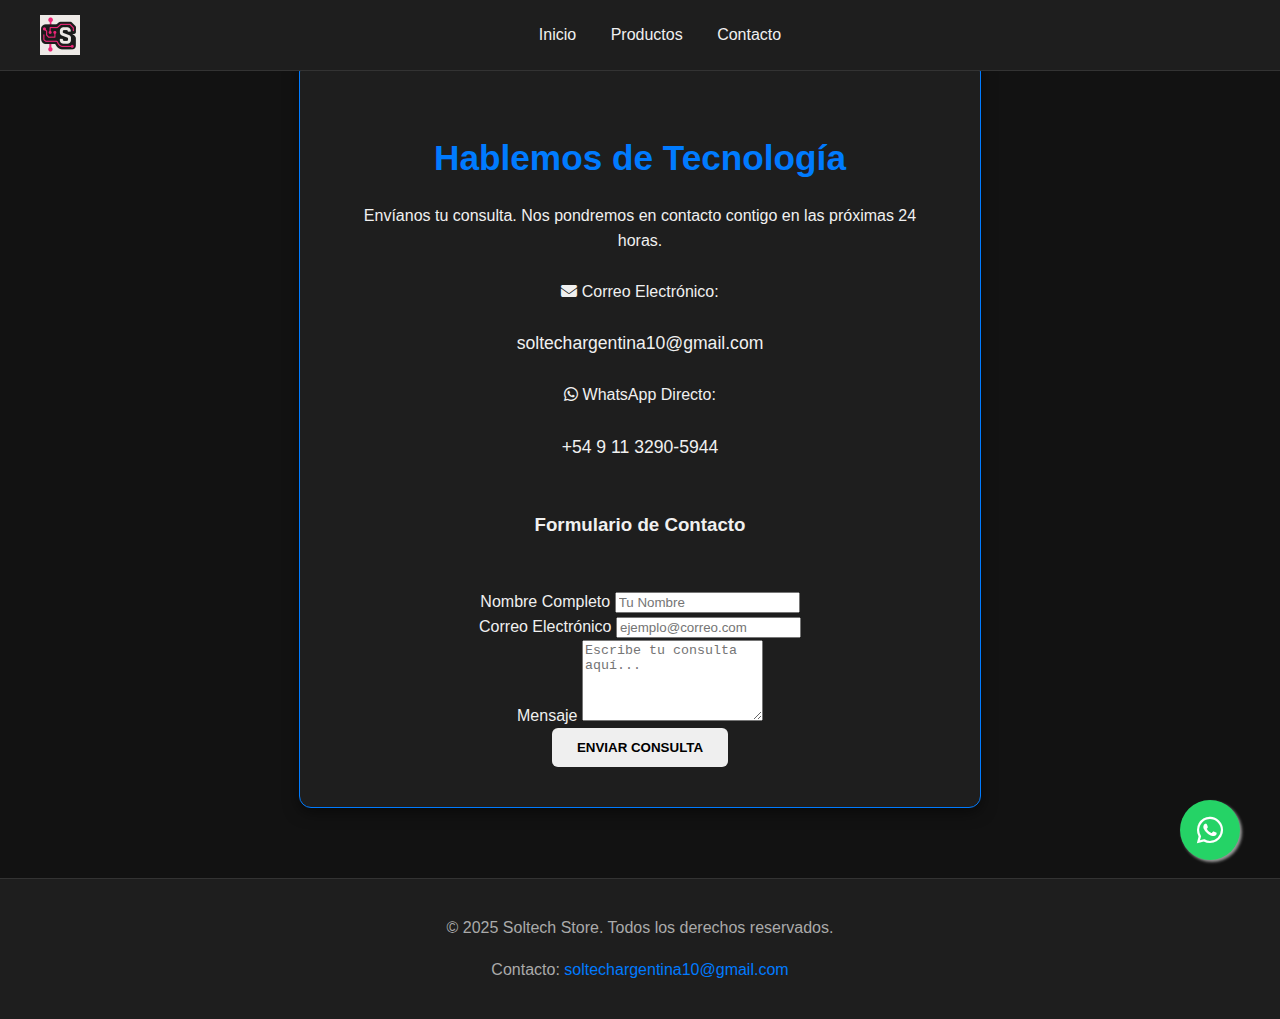
<file: contacto.html>
<!DOCTYPE html>
<html lang="es">
<head>
    <meta charset="UTF-8">
    <meta name="viewport" content="width=device-width, initial-scale=1.0">
    <title>Contacto | Soltech Store</title>
    <link rel="stylesheet" href="styles.css">
    <link rel="stylesheet" href="https://cdnjs.cloudflare.com/ajax/libs/font-awesome/6.5.2/css/all.min.css">
</head>
<body>

    <a href="https://wa.me/5491132905944" target="_blank" class="whatsapp-float" title="Contactanos por WhatsApp">
        <i class="fab fa-whatsapp"></i>
    </a>

    <header>
        <div class="logo">
            <a href="index.html">
                <img src="images/logo_soltech.png" alt="Logo Soltech Store" class="logo-img">
            </a>
        </div>
        <nav>
            <a href="index.html">Inicio</a>
            <a href="index.html">Productos</a>
            <a href="contacto.html">Contacto</a>
        </nav>
        <div class="user-actions">
            <button id="install-button" class="install-app-btn">Instalar App</button>
        </div>
    </header>

    <main class="contact-main">
        <section class="contact-card">
            <h2>Hablemos de Tecnología</h2>
            <p>Envíanos tu consulta. Nos pondremos en contacto contigo en las próximas 24 horas.</p>
            
            <div class="contact-details">
                <p><i class="fas fa-envelope"></i> Correo Electrónico:</p>
                <p><a href="mailto:soltechargentina10@gmail.com" class="contact-link">soltechargentina10@gmail.com</a></p>
                
                <p><i class="fab fa-whatsapp"></i> WhatsApp Directo:</p>
                <p><a href="https://wa.me/5491132905944" target="_blank" class="contact-link">+54 9 11 3290-5944</a></p>
            </div>
            
            <div class="contact-form-container">
                <h3>Formulario de Contacto</h3>
                
                <form action="https://formsubmit.co/soltechargentina10@gmail.com" method="POST" id="contactForm">
                    
                    <input type="hidden" name="_subject" value="Nueva Consulta Web - Soltech Store">
                    <input type="hidden" name="_captcha" value="false">
                    
                    <input type="hidden" name="_template" value="table">
                    
                    <div class="form-group">
                        <label for="name">Nombre Completo</label>
                        <input type="text" id="name" name="Nombre" placeholder="Tu Nombre" required>
                    </div>
                    <div class="form-group">
                        <label for="email">Correo Electrónico</label>
                        <input type="email" id="email" name="Email" placeholder="ejemplo@correo.com" required>
                    </div>
                    <div class="form-group">
                        <label for="message">Mensaje</label>
                        <textarea id="message" name="Mensaje" rows="5" placeholder="Escribe tu consulta aquí..." required></textarea>
                    </div>
                    <button type="submit" class="send-message-btn">Enviar Consulta</button>
                </form>
            </div>
        </section>
    </main>

    <footer>
        <div class="footer-links">
            <p>&copy; 2025 Soltech Store. Todos los derechos reservados.</p>
            <p>Contacto: <a href="mailto:soltechargentina10@gmail.com">soltechargentina10@gmail.com</a></p>
        </div>
    </footer>

    <script src="script.js"></script>
    <script>
        // Lógica simple para resaltar el menú de Contacto
        document.querySelector('header nav a[href="contacto.html"]').classList.add('active');
    </script>
</body>
</html>
</file>
<file: styles.css>
/* Variables de color */
:root {
    --bg-primary: #121212; /* Fondo oscuro principal */
    --bg-secondary: #1e1e1e; /* Fondo de secciones/tarjetas */
    --accent-color: #007bff; /* Azul primario (para botones, etc) */
    --text-color: #f0f0f0; /* Texto claro */
    --text-muted: #aaaaaa; /* Texto secundario */
}

/* Estilos Globales */
body {
    font-family: Arial, sans-serif;
    background-color: var(--bg-primary);
    color: var(--text-color);
    margin: 0;
    padding: 0;
    line-height: 1.6;
}

a {
    color: var(--accent-color);
    text-decoration: none;
}

/* --- Header y Navegación --- */
header {
    display: flex;
    justify-content: space-between;
    align-items: center;
    padding: 15px 40px;
    background-color: var(--bg-secondary);
    border-bottom: 1px solid #333;
    /* CRÍTICO para que el header se mantenga arriba */
    position: fixed; 
    top: 0;
    left: 0;
    width: 100%;
    z-index: 100;
    box-sizing: border-box;
}

/* --- Estilos para el Logo --- */
.logo-img {
    height: 40px; /* Tamaño fijo, ajusta si es necesario */
    width: auto;
    display: block; 
}

nav a {
    margin: 0 15px;
    color: var(--text-color);
    transition: color 0.2s;
}

nav a:hover {
    color: var(--accent-color);
}

.user-actions a {
    margin-left: 20px;
    color: var(--text-color);
}

.install-app-btn {
    background-color: var(--accent-color);
    color: white;
    padding: 8px 15px;
    border-radius: 5px;
    font-weight: bold;
    margin-left: 30px;
}

/* =====================================
   ESTILOS DE CARRUSEL (CORRECCIÓN VISUAL Y FUNCIONAL)
   ===================================== */

.hero-carousel {
    position: relative;
    width: 150%;
    overflow: hidden; 
    /* CRÍTICO: Ajustamos el padding-top para dejar espacio al header fijo */
    padding-top: 70px; 
    padding-bottom: 20px;
    background-color: var(--bg-primary); 
    color: var(--text-color);
    min-height: 350px; 
}

.carousel-container {
    display: flex; 
    width: 100%; /* El doble de ancho para 2 slides */
    transition: transform 2s cubic-bezier(0.25, 0.46, 0.45, 0.94); 
    height: auto; 
    min-height: 250px;
}

.carousel-slide {
    width: 50%; /* Cada slide ocupa el 50% del contenedor (100% del viewport) */
    flex-shrink: 0;
    padding: 20px 5%;
    display: flex;
    flex-direction: column;
    justify-content: center;
    align-items: center;
    text-align: center;
}

/* Título de Promoción */
.carousel-slide h2 {
    font-size: 3em;
    color: #fff; 
    background: rgba(0, 0, 0, 0.5); 
    padding: 5px 10px;
    margin-top: 5px;
    margin-bottom: 30px;
    text-transform: uppercase;
    border-radius: 10px;
}

/* Indicadores del Carrusel (Puntos) */
.carousel-dots {
    text-align: center;
    padding: 20px 20px 0 20px;
}

.dot {
    height: 10px;
    width: 10px;
    margin: 0 5px;
    background-color: #555;
    border-radius: 50%;
    display: inline-block;
    cursor: pointer;
    transition: background-color 0.3s;
}

.dot.active {
    background-color: var(--accent-color);
}

/* =====================================
   ESTILOS NEÓN PARA EL TÍTULO "SOLTECH"
   ===================================== */

.neon-soltech {
    /* Color base y tipografía */
    font-size: 5em; 
    font-weight: 900;
    color: #ff00ff; /* Color Fucsia Brillante */
    text-shadow: 
        /* Borde y sombra interior (Negro) */
        0 0 5px rgba(0, 0, 0, 0.8),
        /* Capa 1 de brillo (Fucsia oscuro) */
        0 0 10px #150215,
        /* Capa 2 de brillo (Fucsia medio) */
        0 0 20px #ff00ff,
        /* Sombra exterior intensa (Fucsia claro) */
        0 0 40px #ff33ff,
        0 0 80px #ff33ff;
    
    /* Aplicar la animación */
    animation: neon-flicker 2s ease-in-out infinite alternate;
    margin-bottom: 20px;
    letter-spacing: 3px;
}

/* Reducir el tamaño de la animación en móviles */
@media (max-width: 768px) {
    .neon-soltech {
        font-size: 3em;
    }
}

/* Definición de la animación Keyframes (Movimiento de Parpadeo) */
@keyframes neon-flicker {
    0%, 100% {
        opacity: 1;
        text-shadow: 
            /* Sombra Fuerte Normal */
            0 0 10px #371e37,
            0 0 20px #ff00ff,
            0 0 40px #ff33ff;
    }
    50% {
        opacity: 0.8; /* Ligeramente más tenue */
        text-shadow: 
            /* Sombra más tenue (efecto parpadeo) */
            0 0 3px #cc00cc,
            0 0 10px #ff00ff,
            0 0 20px #ff33ff;
    }
}


/* --- Contenedor Principal (Filtros y Productos) --- */
.content-container {
    display: flex;
    gap: 30px;
    padding: 30px 50px;
}

/* Sección de Contacto (General/CTA) */
.contact-section {
    background-color: #1e2a36;
    padding: 10px;
    border-radius: 8px;
    display: inline-block;
    width: 30%; /* Ajuste para el carrusel */
}

.contact-section p {
    margin: 5px 0;
    color: var(--text-color);
}

.cta-contact {
    display: block;
    background-color: #25D366; /* Verde WhatsApp */
    color: white;
    padding: 12px 30px;
    border-radius: 5px;
    font-weight: bold;
    margin-top: 15px;
    transition: background-color 0.2s;
}

.cta-contact:hover {
    background-color: #1FAF54;
}


/* --- Sidebar de Filtros --- */
.filters-sidebar {
    width: 250px;
    flex-shrink: 0;
    background-color: var(--bg-secondary);
    padding: 20px;
    border-radius: 5px;
    height: fit-content;
}

.filters-sidebar h3 {
    margin-top: 0;
    border-bottom: 2px solid #333;
    padding-bottom: 10px;
    margin-bottom: 20px;
}

.filter-group {
    margin-bottom: 20px;
}

.filter-group label {
    display: block;
    margin-bottom: 8px;
    font-weight: bold;
}

.filters-sidebar input[type="text"],
.filters-sidebar select {
    width: 100%;
    padding: 10px;
    background-color: #333;
    color: var(--text-color);
    border: 1px solid #555;
    border-radius: 4px;
    box-sizing: border-box;
}

.price-range input {
    width: calc(50% - 5px);
    display: inline-block;
}

.price-range input:first-child {
    margin-right: 10px;
}

.clear-filters {
    width: 100%;
    padding: 10px;
    background-color: #555;
    color: white;
    border: none;
    border-radius: 4px;
    cursor: pointer;
    transition: background-color 0.2s;
}

.clear-filters:hover {
    background-color: #777;
}


/* --- Grilla de Productos --- */
.product-grid {
    flex-grow: 1;
    display: grid;
    grid-template-columns: repeat(auto-fit, minmax(300px, 1fr));
    gap: 20px;
}

.product-card {
    background-color: var(--bg-secondary);
    padding: 20px;
    border-radius: 8px;
    position: relative;
    display: flex;
    flex-direction: column;
}

.product-card img {
    width: 100%;
    height: 200px; 
    object-fit: contain; 
    margin-bottom: 15px;
}

.product-card h4 {
    margin: 10px 0 5px 0;
    font-size: 1.2em;
}

.product-card p {
    color: var(--text-muted);
    font-size: 0.9em;
    flex-grow: 1; 
}

.price {
    font-size: 1.5em;
    color: #4CAF50; 
    font-weight: bold;
    margin: 15px 0;
}

.add-to-cart-btn {
    display: block;
    background-color: var(--accent-color);
    color: white;
    padding: 12px 10px;
    text-align: center;
    border-radius: 4px;
    font-weight: bold;
    transition: background-color 0.2s;
}

.add-to-cart-btn:hover {
    background-color: #0056b3;
}


/* --- Tags de Producto --- */
.tag {
    position: absolute;
    top: 15px;
    left: 15px;
    background-color: #333;
    color: white;
    padding: 5px 10px;
    border-radius: 3px;
    font-size: 0.8em;
    font-weight: bold;
    z-index: 10;
}

.tech-tag { background-color: #007bff; }
.appliance-tag { background-color: #4CAF50; }
.tool-tag { background-color: #dc3545; }


/* --- Botón Flotante de WhatsApp --- */
.whatsapp-float {
    position: fixed;
    width: 60px;
    height: 60px;
    bottom: 40px;
    right: 40px;
    background-color: #25D366;
    color: #FFF;
    border-radius: 50px;
    text-align: center;
    font-size: 30px;
    box-shadow: 2px 2px 3px #999;
    z-index: 1000;
    display: flex;
    justify-content: center;
    align-items: center;
    transition: transform 0.2s;
}

.whatsapp-float:hover {
    transform: scale(1.1);
}

/* --- Footer --- */
footer {
    background-color: #1e1e1e;
    color: var(--text-muted);
    text-align: center;
    padding: 20px 50px;
    margin-top: 30px;
    border-top: 1px solid #333;
}

/* =====================================
   ESTILOS ESPECÍFICOS PARA CONTACTO.HTML
   ===================================== */

.contact-main {
    padding-top: 20px; 
    display: flex;
    justify-content: center; 
    align-items: center; 
    background-color: var(--bg-primary); 
}

.contact-card {
    background-color: var(--bg-secondary); 
    padding: 40px;
    border-radius: 12px;
    box-shadow: 0 4px 15px rgba(0, 0, 0, 0.5); 
    max-width: 600px;
    width: 90%;
    margin: 40px 0;
    text-align: center;
    border: 1px solid var(--accent-color); 
}

.contact-card h2 {
    color: var(--accent-color); 
    font-size: 2.2em;
    margin-bottom: 10px;
}

.contact-card p {
    color: var(--text-color);
    margin-bottom: 25px;
}

.contact-form-container {
    display: flex;
    flex-direction: column;
    gap: 30px;
    margin-top: 30px;
}

.contact-option {
    padding: 20px;
    background-color: #222; 
    border-radius: 8px;
    border: 1px solid #333;
    transition: transform 0.2s;
}

.contact-option:hover {
    transform: translateY(-3px); 
    box-shadow: 0 5px 15px rgba(0, 0, 0, 0.3);
}

.contact-option h3 {
    color: #fff;
    font-size: 1.5em;
    margin-bottom: 10px;
}

.contact-option p {
    color: #aaa;
    font-size: 0.9em;
    margin-bottom: 15px;
}

.send-message-btn {
    padding: 12px 25px;
    border: none;
    border-radius: 6px;
    font-weight: bold;
    text-transform: uppercase;
    cursor: pointer;
    transition: background-color 0.3s;
    text-decoration: none; 
    display: inline-flex;
    align-items: center;
    justify-content: center;
    gap: 10px;
}

.whatsapp-btn {
    background-color: #25D366 !important;
    color: #fff !important;
}

.whatsapp-btn:hover {
    background-color: #128C7E !important;
}

.email-btn {
    background-color: var(--accent-color) !important;
    color: #fff !important;
}

.email-btn:hover {
    background-color: #0056b3 !important;
}

.contact-link {
    color: var(--text-color);
    text-decoration: none;
    font-size: 1.1em;
    font-weight: 500;
    display: block;
    margin-top: 5px;
}
</file>
<file: soltech/styles.css>
/* Variables de color */
:root {
    --bg-primary: #121212; /* Fondo oscuro principal */
    --bg-secondary: #1e1e1e; /* Fondo de secciones/tarjetas */
    --accent-color: #007bff; /* Azul primario (para botones, etc) */
    --text-color: #f0f0f0; /* Texto claro */
    --text-muted: #aaaaaa; /* Texto secundario */
}

/* Estilos Globales */
body {
    font-family: Arial, sans-serif;
    background-color: var(--bg-primary);
    color: var(--text-color);
    margin: 0;
    padding: 0;
    line-height: 1.6;
}

a {
    color: var(--accent-color);
    text-decoration: none;
}

/* --- Header y Navegación --- */
header {
    display: flex;
    justify-content: space-between;
    align-items: center;
    padding: 15px 50px;
    background-color: var(--bg-secondary);
    border-bottom: 1px solid #333;
}

/* --- Estilos para el Logo --- */
.logo-img {
    height: 40px; /* Tamaño fijo, ajusta si es necesario */
    width: auto;
    /* Esto centra la imagen dentro del div si el logo es más pequeño que el contenedor */
    display: block; 
}

nav a {
    margin: 0 15px;
    color: var(--text-color);
    transition: color 0.2s;
}

nav a:hover {
    color: var(--accent-color);
}

.user-actions a {
    margin-left: 20px;
    color: var(--text-color);
}

.install-app-btn {
    background-color: var(--accent-color);
    color: white;
    padding: 8px 15px;
    border-radius: 5px;
    font-weight: bold;
    margin-left: 30px;
}


/* --- Banner Principal (Hero) --- */
.hero-banner {
    background-color: #0d1a26; /* Un azul oscuro para el banner */
    text-align: center;
    padding: 80px 20px;
}

.hero-banner h1 {
    font-size: 3em;
    color: #4CAF50; /* Color verde/lima para el título */
    margin-bottom: 10px;
}

.hero-banner p {
    color: var(--text-muted);
    font-size: 1.1em;
    margin-bottom: 30px;
}

.contact-section {
    background-color: #1e2a36;
    padding: 20px;
    border-radius: 8px;
    display: inline-block;
    margin-top: 20px;
}

.contact-section p {
    margin: 5px 0;
    color: var(--text-color);
}

.cta-contact {
    display: block;
    background-color: #25D366; /* Verde WhatsApp */
    color: white;
    padding: 12px 30px;
    border-radius: 5px;
    font-weight: bold;
    margin-top: 15px;
    transition: background-color 0.2s;
}

.cta-contact:hover {
    background-color: #1FAF54;
}


/* --- Contenedor Principal (Filtros y Productos) --- */
.content-container {
    display: flex;
    gap: 30px;
    padding: 30px 50px;
}


/* --- Sidebar de Filtros --- */
.filters-sidebar {
    width: 250px;
    flex-shrink: 0;
    background-color: var(--bg-secondary);
    padding: 20px;
    border-radius: 5px;
    height: fit-content;
}

.filters-sidebar h3 {
    margin-top: 0;
    border-bottom: 2px solid #333;
    padding-bottom: 10px;
    margin-bottom: 20px;
}

.filter-group {
    margin-bottom: 20px;
}

.filter-group label {
    display: block;
    margin-bottom: 8px;
    font-weight: bold;
}

.filters-sidebar input[type="text"],
.filters-sidebar select {
    width: 100%;
    padding: 10px;
    background-color: #333;
    color: var(--text-color);
    border: 1px solid #555;
    border-radius: 4px;
    box-sizing: border-box;
}

.price-range input {
    width: calc(50% - 5px);
    display: inline-block;
}

.price-range input:first-child {
    margin-right: 10px;
}

.clear-filters {
    width: 100%;
    padding: 10px;
    background-color: #555;
    color: white;
    border: none;
    border-radius: 4px;
    cursor: pointer;
    transition: background-color 0.2s;
}

.clear-filters:hover {
    background-color: #777;
}


/* --- Grilla de Productos --- */
.product-grid {
    flex-grow: 1;
    display: grid;
    grid-template-columns: repeat(auto-fit, minmax(300px, 1fr));
    gap: 20px;
}

.product-card {
    background-color: var(--bg-secondary);
    padding: 20px;
    border-radius: 8px;
    position: relative;
    display: flex;
    flex-direction: column;
}

.product-card img {
    width: 100%;
    height: 200px; /* Altura fija para uniformidad */
    object-fit: contain; /* Asegura que la imagen se vea completa */
    margin-bottom: 15px;
}

.product-card h4 {
    margin: 10px 0 5px 0;
    font-size: 1.2em;
}

.product-card p {
    color: var(--text-muted);
    font-size: 0.9em;
    flex-grow: 1; /* Para que todos tengan la misma altura si la descripción varía */
}

.price {
    font-size: 1.5em;
    color: #4CAF50; /* Color verde para precios */
    font-weight: bold;
    margin: 15px 0;
}

.add-to-cart-btn {
    display: block;
    background-color: var(--accent-color);
    color: white;
    padding: 12px 10px;
    text-align: center;
    border-radius: 4px;
    font-weight: bold;
    transition: background-color 0.2s;
}

.add-to-cart-btn:hover {
    background-color: #0056b3;
}


/* --- Tags de Producto --- */
.tag {
    position: absolute;
    top: 15px;
    left: 15px;
    background-color: #333;
    color: white;
    padding: 5px 10px;
    border-radius: 3px;
    font-size: 0.8em;
    font-weight: bold;
    z-index: 10;
}

.tech-tag { background-color: #007bff; }
.appliance-tag { background-color: #4CAF50; }
.tool-tag { background-color: #dc3545; }


/* --- Botón Flotante de WhatsApp --- */
.whatsapp-float {
    position: fixed;
    width: 60px;
    height: 60px;
    bottom: 40px;
    right: 40px;
    background-color: #25D366;
    color: #FFF;
    border-radius: 50px;
    text-align: center;
    font-size: 30px;
    box-shadow: 2px 2px 3px #999;
    z-index: 1000;
    display: flex;
    justify-content: center;
    align-items: center;
    transition: transform 0.2s;
}

.whatsapp-float:hover {
    transform: scale(1.1);
}

/* --- Footer --- */
footer {
    background-color: #1e1e1e;
    color: var(--text-muted);
    text-align: center;
    padding: 20px 50px;
    margin-top: 30px;
    border-top: 1px solid #333;
}
</file>
